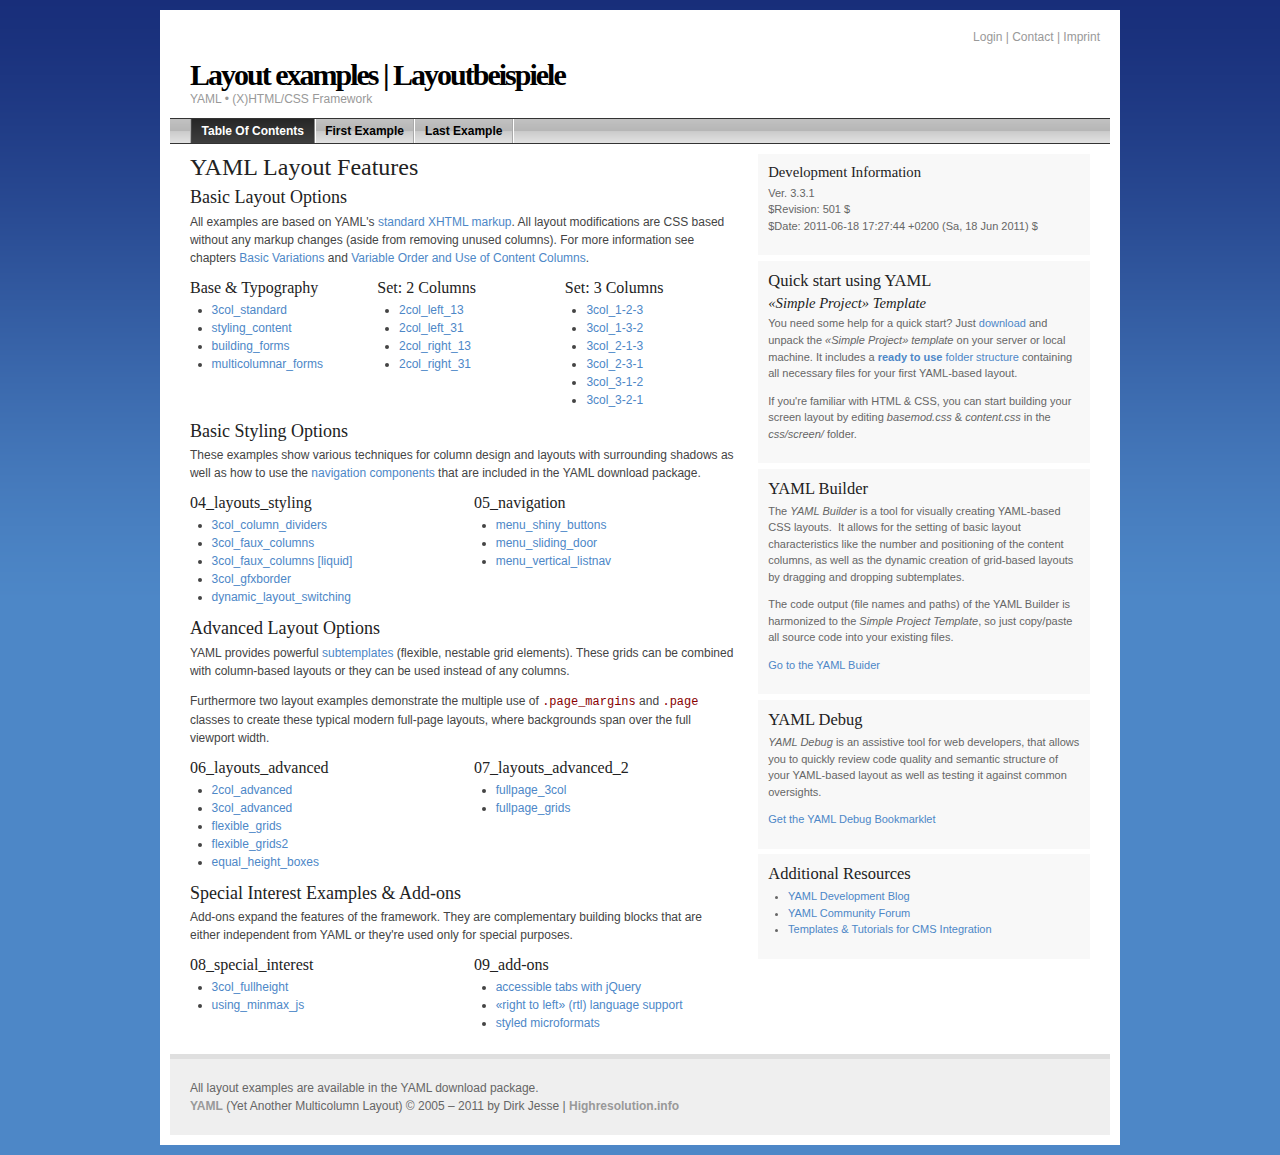
<file: webroot/css/yaml2/examples/index.html>
<!DOCTYPE html PUBLIC "-//W3C//DTD XHTML 1.0 Transitional//EN"
   "http://www.w3.org/TR/xhtml1/DTD/xhtml1-transitional.dtd">
<html xmlns="http://www.w3.org/1999/xhtml" xml:lang="en" lang="en">
<head>
<meta http-equiv="Content-Type" content="text/html; charset=utf-8"/>
<title>Table Of Contents - YAML | Examples</title>
<!-- (en) Add your meta data here -->
<!-- (de) Fuegen Sie hier ihre Meta-Daten ein -->
<link href="06_layouts_advanced/css/layout_grids.css" rel="stylesheet" type="text/css"/>
<!--[if lte IE 7]>
<link href="06_layouts_advanced/css/patches/patch_grids.css" rel="stylesheet" type="text/css" />
<![endif]-->
</head>
<body>
<!-- skip link navigation -->
<ul id="skiplinks">
	<li><a class="skip" href="#nav">Skip to navigation (Press Enter).</a></li>
	<li><a class="skip" href="#content">Skip to main content (Press Enter).</a></li>
</ul>

<div class="page_margins">
  <div class="page">
    <div id="header" role="banner">
      <div id="topnav" role="contentinfo">
        <span><a href="#">Login</a> | <a href="#">Contact</a> | <a href="#">Imprint</a></span>
      </div>
      <h1>Layout examples | Layoutbeispiele</h1>
      <span>YAML &#8226; (X)HTML/CSS Framework</span>
    </div>
    <!-- begin: main navigation #nav -->
    <div id="nav" role="navigation">
      <div class="hlist">
        <ul>
          <li class="active"><strong>Table Of Contents</strong></li>
          <li><a href="01_layouts_basics/3col_standard.html">First Example</a></li>
          <li><a href="09_add-ons/styled_microformats.html">Last Example</a></li>
        </ul>
      </div>
    </div>
    <!-- end: main navigation -->
    <!-- begin: main content area #main -->
    <div id="main">
        <!-- Subtemplate: 2 Spalten mit 50/50 Teilung -->
        <div class="subcolumns">
          <div class="c62l">
            <div id="content" class="subcl" role="main">
                  <h2>YAML Layout Features</h2>
                  <h3>Basic Layout Options</h3>
          <p>All examples are based on YAML's <a href="http://www.yaml.de/en/documentation/basics/xhtml-source-code.html">standard XHTML markup</a>. All layout modifications are CSS based without any markup changes (aside from removing unused columns). For more information see chapters <a href="http://www.yaml.de/en/documentation/practice/basic-variations.html">Basic Variations</a> and <a href="http://www.yaml.de/en/documentation/practice/any-order-columns.html">Variable Order and Use of Content Columns</a>.</p>
                  <div class="subcolumns">
                    <div class="c33l">
                      <div class="subcl">
                        <!-- Inhalt linker Block -->
                        <h4>Base &amp; Typography</h4>
                        <ul>
                          <li><a href="01_layouts_basics/3col_standard.html">3col_standard</a></li>
                          <li><a href="01_layouts_basics/styling_content.html">styling_content</a></li>
                          <li><a href="01_layouts_basics/building_forms.html">building_forms</a></li>
                        <li><a href="01_layouts_basics/multicolumnar_forms.html">multicolumnar_forms </a></li>
						</ul>
                      </div>
                    </div>
                    <div class="c33l">
                      <div class="subc">
                        <!-- Inhalt linker Block -->
                        <h4>Set: 2 Columns</h4>
                        <ul>
                          <li><a href="02_layouts_2col/2col_left_13.html">2col_left_13</a></li>
                          <li><a href="02_layouts_2col/2col_left_31.html">2col_left_31</a></li>
                          <li><a href="02_layouts_2col/2col_right_13.html">2col_right_13</a></li>
                          <li><a href="02_layouts_2col/2col_right_31.html">2col_right_31</a></li>
                        </ul>
                      </div>
                    </div>
                    <div class="c33r">
                      <div class="subcr">
                        <!-- Inhalt mittlerer Block -->
                        <h4>Set: 3 Columns</h4>
                        <ul>
                          <li><a href="03_layouts_3col/3col_1-2-3.html">3col_1-2-3</a></li>
                          <li><a href="03_layouts_3col/3col_1-3-2.html">3col_1-3-2</a></li>
                          <li><a href="03_layouts_3col/3col_2-1-3.html">3col_2-1-3</a></li>
                          <li><a href="03_layouts_3col/3col_2-3-1.html">3col_2-3-1</a></li>
                          <li><a href="03_layouts_3col/3col_3-1-2.html">3col_3-1-2</a></li>
                          <li><a href="03_layouts_3col/3col_3-2-1.html">3col_3-2-1</a>                      </li>
                        </ul>
                      </div>
                    </div>
                  </div>
                  <h3>Basic Styling Options</h3>
<p>These examples show various techniques for column design and layouts with surrounding  shadows  as well as how to use the <a href="http://www.yaml.de/en/documentation/css-components/components-for-navigation.html">navigation components</a> that are included in the YAML download package. </p>
                  <div class="subcolumns">
                    <div class="c50l">
                      <div class="subcl">
                        <!-- Inhalt linker Block -->
                        <h4>04_layouts_styling</h4>
                        <ul>
                          <li><a href="04_layouts_styling/3col_column_dividers.html">3col_column_dividers</a></li>
                          <li><a href="04_layouts_styling/3col_faux_columns.html">3col_faux_columns</a></li>
                          <li><a href="04_layouts_styling/3col_liquid_faux_columns.html">3col_faux_columns [liquid]</a></li>
                          <li><a href="04_layouts_styling/3col_gfxborder.html">3col_gfxborder</a></li>
                          <li><a href="04_layouts_styling/dynamic_layout_switching.html">dynamic_layout_switching</a></li>
                        </ul>
                      </div>
                    </div>
                    <div class="c50r">
                      <div class="subcr">
                        <!-- Inhalt mittlerer Block -->
                        <h4>05_navigation</h4>
                        <ul>
                          <li><a href="05_navigation/menu_shiny_buttons.html">menu_shiny_buttons</a></li>
                          <li><a href="05_navigation/menu_sliding_door.html">menu_sliding_door</a></li>
                          <li><a href="05_navigation/menu_vertical_listnav.html">menu_vertical_listnav</a></li>
                        </ul>
                      </div>
                    </div>
                  </div>
                  <h3>Advanced Layout Options</h3>
              <p> YAML provides powerful <a href="http://www.yaml.de/en/documentation/practice/subtemplates.html">subtemplates</a> (flexible, nestable grid elements). These grids can be combined with column-based layouts or they can be used instead of any columns. </p>
                  <p>Furthermore two layout examples  demonstrate the multiple use of <code>.page_margins</code> and <code>.page</code> classes  to create these typical modern full-page layouts, where  backgrounds span over the full viewport width.</p>
                  <div class="subcolumns">
                    <div class="c50l">
                      <div class="subcl">
                        <!-- Inhalt linker Block -->
                        <h4>06_layouts_advanced                </h4>
                        <ul>
                          <li><a href="06_layouts_advanced/2col_advanced.html">2col_advanced</a></li>
                          <li><a href="06_layouts_advanced/3col_advanced.html">3col_advanced</a></li>
                          <li><a href="06_layouts_advanced/flexible_grids.html">flexible_grids</a></li>
                          <li><a href="06_layouts_advanced/flexible_grids2.html">flexible_grids2</a></li>
        
                          <li><a href="06_layouts_advanced/equal_height_boxes.html">equal_height_boxes</a></li>
                        </ul>
                      </div>
                    </div>
                    <div class="c50r">
                      <div class="subcr">
                        <!-- Inhalt mittlerer Block -->
                        <h4>07_layouts_advanced_2                </h4>
                        <ul>
                          <li><a href="07_layouts_advanced_2/fullpage_3col.html">fullpage_3col</a></li>
                          <li><a href="07_layouts_advanced_2/fullpage_grids.html">fullpage_grids</a></li>
                        </ul>
                      </div>
                    </div>
                  </div>
              <h3>Special Interest Examples &amp; Add-ons</h3>
      <p>Add-ons expand the features of the framework. They are complementary building blocks that are either independent from YAML or they're used only  for special purposes.</p>
                  <div class="subcolumns">
                    <div class="c50l">
                      <div class="subcl">
                        <!-- Inhalt linker Block -->
                        <h4>08_special_interest</h4>
                        <ul>
                          <li><a href="08_special_interest/3col_fullheight.html">3col_fullheight</a></li>
                          <li><a href="08_special_interest/minmax_js.html">using_minmax_js</a></li>
                        </ul>
                      </div>
                    </div>
                    <div class="c50r">
                      <div class="subcr">
                        <!-- Inhalt mittlerer Block -->
                        <h4>09_add-ons</h4>
                        <ul>
                          <li><a href="09_add-ons/accessible_tabs.html">accessible tabs with jQuery</a></li>
                          <li><a href="09_add-ons/rtl_support.html">&laquo;right to left&raquo; (rtl) language support</a></li>
                          <li><a href="09_add-ons/styled_microformats.html">styled microformats</a></li>
                        </ul>
                      </div>
                    </div>
              </div>

            </div>
          </div>
        
          <div class="c38r">
            <div class="subcr"  role="complementary">
                  <div class="info">
                    <h4>Development Information</h4>
                    <p>Ver. 3.3.1<br />
                      $Revision: 501 $<br />
                      $Date: 2011-06-18 17:27:44 +0200 (Sa, 18 Jun 2011) $</p>
                  </div>
                  <div class="info">
                  <h3>Quick start using YAML</h3>
                  <h4><em>&laquo;Simple Project&raquo; Template</em></h4>
                  <p>You need some  help for a quick start? Just <a href="http://www.yaml.de/en/download.html">download</a> and unpack the <em>&laquo;Simple Project&raquo; template </em> on your server or local machine. It includes a <a href="http://www.yaml.de/en/documentation/practice/general.html"><strong>ready to use</strong> folder structure</a> containing all necessary files for your first YAML-based layout.</p>
                  <p>If you're familiar with HTML &amp; CSS, you can start building your screen layout  by editing <em>basemod.css</em> &amp; <em>content.css</em> in the <em>css/screen/</em> folder.                  </p>
                  </div>
                  <div class="info">
                  <h3>YAML Builder</h3>
                  <p>The<em> YAML Builder</em> is a tool for visually creating YAML-based CSS layouts.  It allows for  the setting of basic layout characteristics like the number and  positioning of the content columns, as well as the dynamic creation of  grid-based layouts by dragging and dropping subtemplates.</p>
                  <p>The  code output (file names and  paths) of the YAML Builder is harmonized to the <em>Simple Project Template</em>, so just copy/paste all source code into your existing files. </p>
                  <p><a href="http://builder.yaml.de">Go to the YAML Buider</a></p>
                  </div>
                  <div class="info">
                  <h3>YAML Debug</h3>
                  <p><em>YAML Debug</em> is  an assistive  tool for web developers, that allows you to quickly review code quality  and semantic structure of your YAML-based layout as well as  testing it against common oversights.</p>
                  <p><a href="http://debug.yaml.de">Get the YAML Debug Bookmarklet</a></p>
                  </div>
                  <div class="info">
                  <h3>Additional Resources</h3>
                  <ul>
                    <li><a href="http://blog.yaml.de">YAML Development Blog</a></li>
                    <li><a href="http://forum.yaml.de">YAML Community Forum</a></li>
                    <li><a href="http://www.yaml.de/en/community.html">Templates &amp; Tutorials for CMS Integration</a></li>
                    </ul>
                  </div>
            </div>
          </div>
        </div> 

    </div>
    <!-- end: #main -->
    <!-- begin: #footer -->
    <div id="footer" role="contentinfo"> All layout examples are available in  the YAML download package. <br />
      <a href="http://www.yaml.de/">YAML</a> (Yet Another Multicolumn Layout) &copy; 2005 &ndash; 2011 by Dirk Jesse | <a href="http://www.highresolution.info">Highresolution.info</a> </div>
    <!-- end: #footer -->
  </div>
</div>
<!-- full skiplink functionality in webkit browsers -->
<script src="../yaml/core/js/yaml-focusfix.js" type="text/javascript"></script>
</body>
</html>
</file>
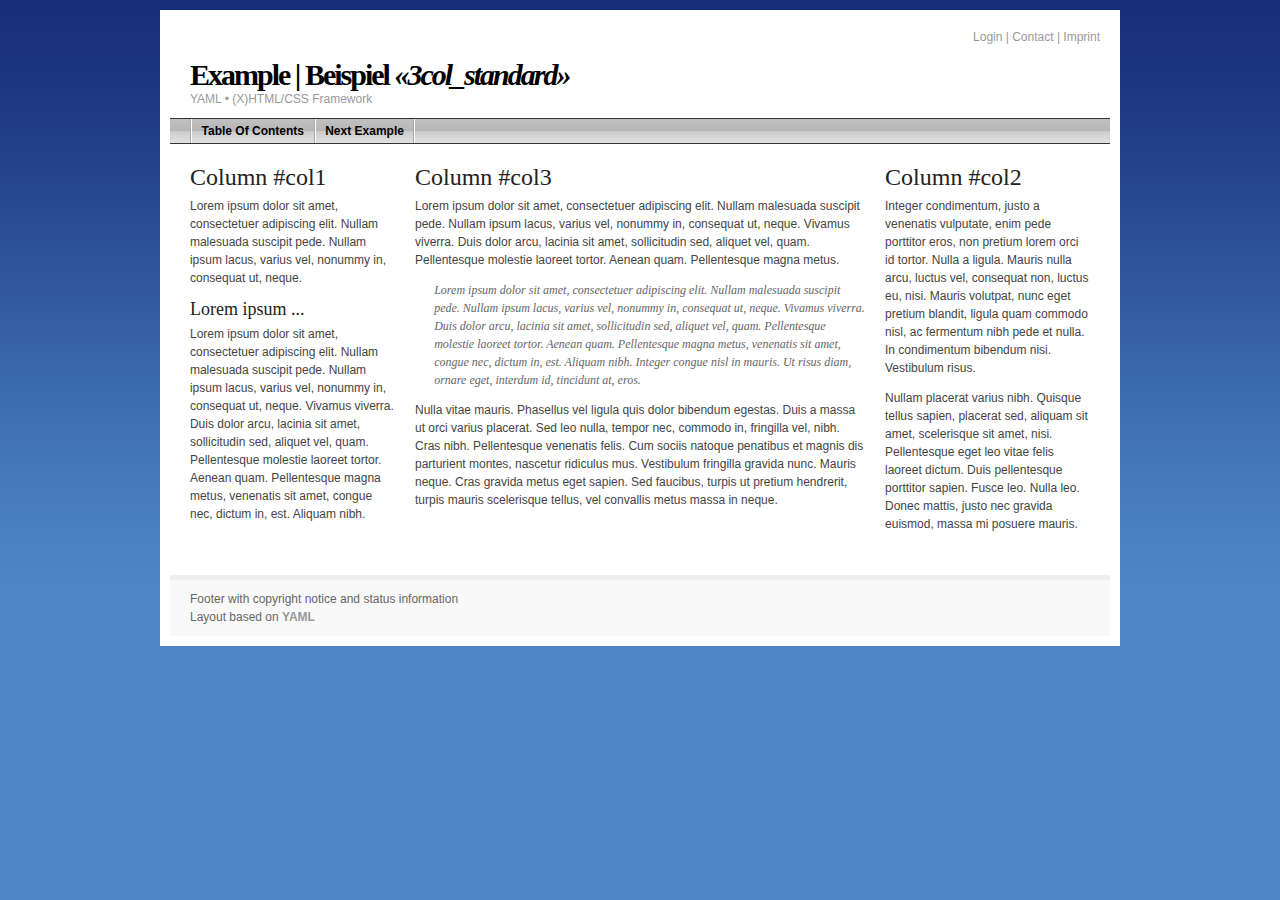
<file: webroot/css/yaml2/examples/01_layouts_basics/3col_standard.html>
<!DOCTYPE html PUBLIC "-//W3C//DTD XHTML 1.0 Transitional//EN"
   "http://www.w3.org/TR/xhtml1/DTD/xhtml1-transitional.dtd">
<html xmlns="http://www.w3.org/1999/xhtml" xml:lang="en" lang="en">
<head>
<meta http-equiv="Content-Type" content="text/html; charset=utf-8"/>
<title>YAML | Example &quot;3col_standard&quot;</title>
<!-- (en) Add your meta data here -->
<!-- (de) Fuegen Sie hier ihre Meta-Daten ein -->
<link href="css/layout_3col_standard.css" rel="stylesheet" type="text/css"/>
<!--[if lte IE 7]>
<link href="css/patches/patch_3col_standard.css" rel="stylesheet" type="text/css" />
<![endif]-->
</head>
<body>
<!-- skip link navigation -->
<ul id="skiplinks">
	<li><a class="skip" href="#nav">Skip to navigation (Press Enter).</a></li>
	<li><a class="skip" href="#col3">Skip to main content (Press Enter).</a></li>
</ul>

<div class="page_margins">
  <div class="page">
    <div id="header" role="banner">
      <div id="topnav" role="contentinfo">
        <span><a href="#">Login</a> | <a href="#">Contact</a> | <a href="#">Imprint</a></span>
      </div>
      <h1>Example | Beispiel <em>&laquo;3col_standard&raquo;</em></h1>
      <span>YAML &#8226; (X)HTML/CSS Framework</span>
    </div>
    <!-- begin: main navigation #nav -->
    <div id="nav" role="navigation">
      <div class="hlist">
        <ul>
          <li><a href="../index.html">Table Of Contents</a></li>
          <li><a href="styling_content.html">Next Example</a></li>
        </ul>
      </div>
    </div>
    <!-- end: main navigation -->
    <!-- begin: main content area #main -->
    <div id="main">
      <!-- begin: #col1 - first float column -->
      <div id="col1" role="complementary">
        <div id="col1_content" class="clearfix">
          <h2>Column  #col1</h2>
          <p>Lorem ipsum dolor sit amet, consectetuer adipiscing elit. Nullam malesuada   suscipit pede. Nullam ipsum lacus, varius vel, nonummy in, consequat ut, neque.   </p>
          <h3>Lorem ipsum ... </h3>
          <p>Lorem ipsum dolor sit amet, consectetuer adipiscing elit. Nullam malesuada   suscipit pede. Nullam ipsum lacus, varius vel, nonummy in, consequat ut, neque.   Vivamus viverra. Duis dolor arcu, lacinia sit amet, sollicitudin sed, aliquet   vel, quam. Pellentesque molestie laoreet tortor. Aenean quam. Pellentesque magna   metus, venenatis sit amet, congue nec, dictum in, est. Aliquam nibh. </p>
        </div>
      </div>
      <!-- end: #col1 -->
      <!-- begin: #col2 second float column -->
      <div id="col2" role="complementary">
        <div id="col2_content" class="clearfix">
          <h2>Column  #col2</h2>
          <p>Integer condimentum, justo a venenatis vulputate, enim pede porttitor eros, non   pretium lorem orci id tortor. Nulla a ligula. Mauris nulla arcu, luctus vel,   consequat non, luctus eu, nisi. Mauris volutpat, nunc eget pretium blandit,   ligula quam commodo nisl, ac fermentum nibh pede et nulla. In condimentum   bibendum nisi. Vestibulum risus. </p>
          <p>Nullam placerat varius nibh. Quisque tellus   sapien, placerat sed, aliquam sit amet, scelerisque sit amet, nisi. Pellentesque   eget leo vitae felis laoreet dictum. Duis pellentesque porttitor sapien. Fusce   leo. Nulla leo. Donec mattis, justo nec gravida euismod, massa mi posuere   mauris.</p>
        </div>
      </div>
      <!-- end: #col2 -->
      <!-- begin: #col3 static column -->
      <div id="col3" role="main">
        <div id="col3_content" class="clearfix">
          <h2>Column  #col3</h2>
          <p>Lorem ipsum dolor sit amet, consectetuer adipiscing elit. Nullam malesuada   suscipit pede. Nullam ipsum lacus, varius vel, nonummy in, consequat ut, neque.   Vivamus viverra. Duis dolor arcu, lacinia sit amet, sollicitudin sed, aliquet   vel, quam. Pellentesque molestie laoreet tortor. Aenean quam. Pellentesque magna   metus.</p>
          <blockquote>
            <p>Lorem ipsum dolor sit amet, consectetuer adipiscing elit. Nullam malesuada   suscipit pede. Nullam ipsum lacus, varius vel, nonummy in, consequat ut, neque.   Vivamus viverra. Duis dolor arcu, lacinia sit amet, sollicitudin sed, aliquet   vel, quam. Pellentesque molestie laoreet tortor. Aenean quam. Pellentesque magna   metus, venenatis sit amet, congue nec, dictum in, est. Aliquam nibh. Integer   congue nisl in mauris. Ut risus diam, ornare eget, interdum id, tincidunt at,   eros.</p>
          </blockquote>
          <p>Nulla vitae mauris. Phasellus vel ligula quis dolor bibendum egestas. Duis a   massa ut orci varius placerat. Sed leo nulla, tempor nec, commodo in, fringilla   vel, nibh. Cras nibh. Pellentesque venenatis felis. Cum sociis natoque penatibus   et magnis dis parturient montes, nascetur ridiculus mus. Vestibulum fringilla   gravida nunc. Mauris neque. Cras gravida metus eget sapien. Sed faucibus, turpis   ut pretium hendrerit, turpis mauris scelerisque tellus, vel convallis metus   massa in neque.</p>
        </div>
        <div id="ie_clearing">&nbsp;</div>
        <!-- End: IE Column Clearing -->
      </div>
      <!-- end: #col3 -->
    </div>
    <!-- end: #main -->
    <!-- begin: #footer -->
    <div id="footer" role="contentinfo">Footer with copyright notice and status information<br />
Layout based on <a href="http://www.yaml.de/">YAML</a></div>
    <!-- end: #footer -->
  </div>
</div>
<!-- full skiplink functionality in webkit browsers -->
<script src="../../yaml/core/js/yaml-focusfix.js" type="text/javascript"></script>
</body>
</html>
</file>
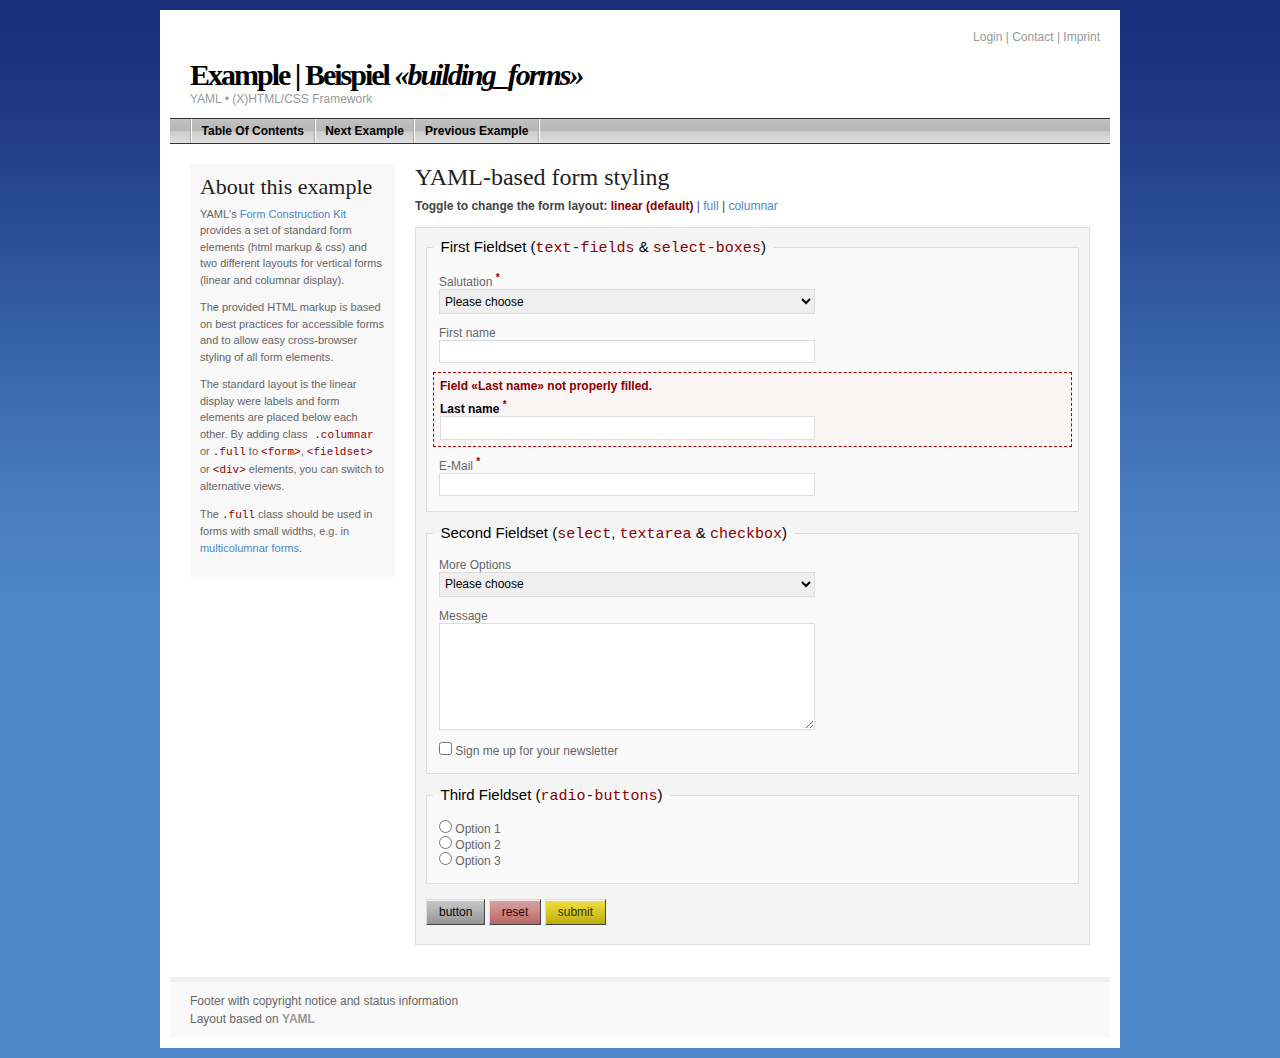
<file: webroot/css/yaml2/examples/01_layouts_basics/building_forms.html>
<!DOCTYPE html PUBLIC "-//W3C//DTD XHTML 1.0 Transitional//EN"
   "http://www.w3.org/TR/xhtml1/DTD/xhtml1-transitional.dtd">
<html xmlns="http://www.w3.org/1999/xhtml" xml:lang="en" lang="en">
<head>
<meta http-equiv="Content-Type" content="text/html; charset=utf-8"/>
<title>YAML | Example "building forms"</title>
<!-- (en) Add your meta data here -->
<!-- (de) Fuegen Sie hier ihre Meta-Daten ein -->

<link href="css/layout_building_forms.css" rel="stylesheet" type="text/css"/>
<!--[if lte IE 7]>
<link href="css/patches/patch_building_forms.css" rel="stylesheet" type="text/css" />
<![endif]-->

<!-- embedded styles for dynamic layout options -->
<style type="text/css">
  #js-info { display:block; padding: 10px 20px; background: #fee; color: #800; margin: 0 0 10px 0; }
  .js #js-info { display:none; }

  p.switch { display:none; }
  .js p.switch { display:block; }
  
  .active { font-weight:bold; color: #800 !important; }
</style>

<!-- JavaScript Detection -->
<script type="text/javascript">document.documentElement.className += " js";</script>
<!-- jQuery & Plugins -->
<script src="../../js/lib/jquery-1.6.1.js" type="text/javascript"></script>
<script type="text/javascript">
$(document).ready(function(){

  $('a[id*=toggle]').click(function(){
    if ($(this).hasClass('active') === true) {
      $('a').removeClass('active');
      $('body').removeAttr('class');
    } else {
      $('a').removeClass('active');
      $('body').removeAttr('class').addClass($(this).text());
      $(this).addClass('active');
    }     
  });
  $('a#formReset').click(function(){
      $('a').removeClass('active');
      $('body').removeAttr('class');
      $(this).addClass('active');
  });
});
</script>
</head>
<body>
<!-- skip link navigation -->
<ul id="skiplinks">
	<li><a class="skip" href="#nav">Skip to navigation (Press Enter).</a></li>
	<li><a class="skip" href="#col3">Skip to main content (Press Enter).</a></li>
</ul>

<div class="page_margins">
  <div class="page">
    <div id="header" role="banner">
      <div id="topnav" role="contentinfo">
        <span><a href="#">Login</a> | <a href="#">Contact</a> | <a href="#">Imprint</a></span>
      </div>
      <h1>Example | Beispiel <em>&laquo;building_forms&raquo;</em></h1>
      <span>YAML &#8226; (X)HTML/CSS Framework</span>
    </div>
    <!-- begin: main navigation #nav -->
    <div id="nav" role="navigation">
      <div class="hlist">
        <ul>
          <li><a href="../index.html">Table Of Contents</a></li>
          <li><a href="multicolumnar_forms.html">Next Example</a></li>
          <li><a href="styling_content.html">Previous Example</a></li>
        </ul>
      </div>
    </div>
    <!-- end: main navigation -->
    <!-- begin: main content area #main -->
    <div id="main">
      <!-- begin: #col1 - first float column -->
      <div id="col1" role="complementary">
        <div id="col1_content" class="clearfix">
                                  <div class="info">
          <h2>About this example </h2>
          <p>YAML's <a href="http://www.yaml.de/en/documentation/css-components/form-construction-kit.html">Form Construction Kit</a> provides a  set of standard form elements (html markup &amp; css) and two different layouts for vertical forms (linear and columnar display).</p>
          <p>The provided HTML markup is based on best practices for accessible forms and to allow easy cross-browser styling of all form elements.</p>
          <p>The standard layout is the linear display were labels and form elements are placed below each other. By adding class<code> .columnar</code> or <code>.full</code> to <code>&lt;form&gt;</code>, <code>&lt;fieldset&gt;</code> or <code>&lt;div&gt;</code> elements, you can switch to alternative views.</p>
          <p>The <code>.full</code> class should be used in forms with small widths, e.g. in <a href="multicolumnar_forms.html">multicolumnar forms</a>.</p>
          </div>
        </div>
      </div>
      <!-- end: #col1 -->
      <!-- begin: #col3 static column -->
      <div id="col3" role="main">
        <div id="col3_content" class="clearfix">
          <h2>YAML-based form styling</h2>
          <div id="js-info">JavaScript has to be enabled for this demonstration.</div>
          <p class="switch"><strong>Toggle to change the form layout:</strong> <a id="formReset" class="active" href="#">linear (default)</a> | <a id="toggle_b" href="#">full</a> | <a id="toggle_a" href="#">columnar</a></p>

          <form method="post" action="" class="yform" role="application">
            <fieldset>
              <legend>First Fieldset (<code>text-fields</code> &amp; <code>select-boxes</code>)</legend>
              <div class="type-select">
                <label for="salutation">Salutation <sup title="This field is mandatory.">*</sup> </label>
                <select name="salutation" id="salutation" size="1" aria-required="true">
                  <option value="0" selected="selected" disabled="disabled">Please choose</option>
                  <option value="Mr.">Mr.</option>
                  <option value="Ms.">Ms.</option>
                  <option value="Mrs.">Mrs.</option>
                </select>
              </div>
              <div class="type-text">
                <label for="firstname">First name</label>
                <input type="text" name="firstname" id="firstname" size="20" />
              </div>
              <div class="type-text error" role="alert" aria-live="assertive">
                <strong class="message">Field &laquo;Last name&raquo; not properly filled.</strong>
                <label for="lastname">Last name <sup title="This field is mandatory.">*</sup></label>
                <input type="text" name="lastname" id="lastname" size="20"  aria-required="true"/>
              </div>
              <div class="type-text">
                <label for="email">E-Mail <sup title="This field is mandatory.">*</sup></label>
                <input type="text" name="email" id="email" size="20"  aria-required="true"/>
              </div>
            </fieldset>
            <fieldset>
              <legend>Second Fieldset (<code>select</code>, <code>textarea</code> &amp; <code>checkbox</code>)</legend>
              <div class="type-select">
                <label for="more">More Options</label>
                <select name="more" id="more" size="1">
                  <option value="0" selected="selected" disabled="disabled">Please choose</option>
                  <optgroup label="First options to choose from">
                    <option value="Empfehlung">Option 1</option>
                    <option value="Suchmaschine">Option 2</option>
                  </optgroup>
                  <optgroup label="Yet more options to choose from">
                    <option value="Weblog">Option 3</option>
                    <option value="Werbung">Option 4</option>
                    <option value="Zeitung / Magazin">Option 5</option>
                    <option value="Sonstiges">Option 6</option>
                  </optgroup>
                </select>
              </div>
              <div class="type-text">
                <label for="message">Message</label>
                <textarea name="message" id="message" cols="30" rows="7"></textarea>
              </div>
              <div class="type-check">
                <input type="checkbox" name="newsletter" id="newsletter" />
                <label for="newsletter">Sign me up for your newsletter</label>
              </div>
            </fieldset>
            <fieldset>
              <legend>Third Fieldset (<code>radio-buttons</code>)</legend>
              <div class="type-check">
                <div>
                    <input type="radio" name="vote" value="Option 1" id="vote1" />
                    <label for="vote1">Option 1</label>
                </div>
                <div>
                    <input type="radio" name="vote" id="vote2" />
                    <label for="vote2">Option 2</label>
                </div>
                <div>
                    <input type="radio" name="vote" id="vote3" />
                    <label for="vote3">Option 3</label>
                </div>
              </div>
            </fieldset>
            <div class="type-button">
              <input type="button" value="button" id="button1" name="button1" />
              <input type="reset" value="reset" class="reset" id="reset" name="reset" />
              <input type="submit" value="submit"  class="submit" id="submit" name="submit" />
            </div>
          </form>
        </div>
        <!-- IE Column Clearing -->
        <div id="ie_clearing">&nbsp;</div>
        <!-- End: IE Column Clearing -->
      </div>
      <!-- end: #col3 -->
    </div>
    <!-- end: #main -->
    <!-- begin: #footer -->
    <div id="footer" role="contentinfo">Footer with copyright notice and status information<br />
Layout based on <a href="http://www.yaml.de/">YAML</a></div>
    <!-- end: #footer -->
  </div>
</div>
<!-- full skiplink functionality in webkit browsers -->
<script src="../../yaml/core/js/yaml-focusfix.js" type="text/javascript"></script>
</body>
</html>
</file>
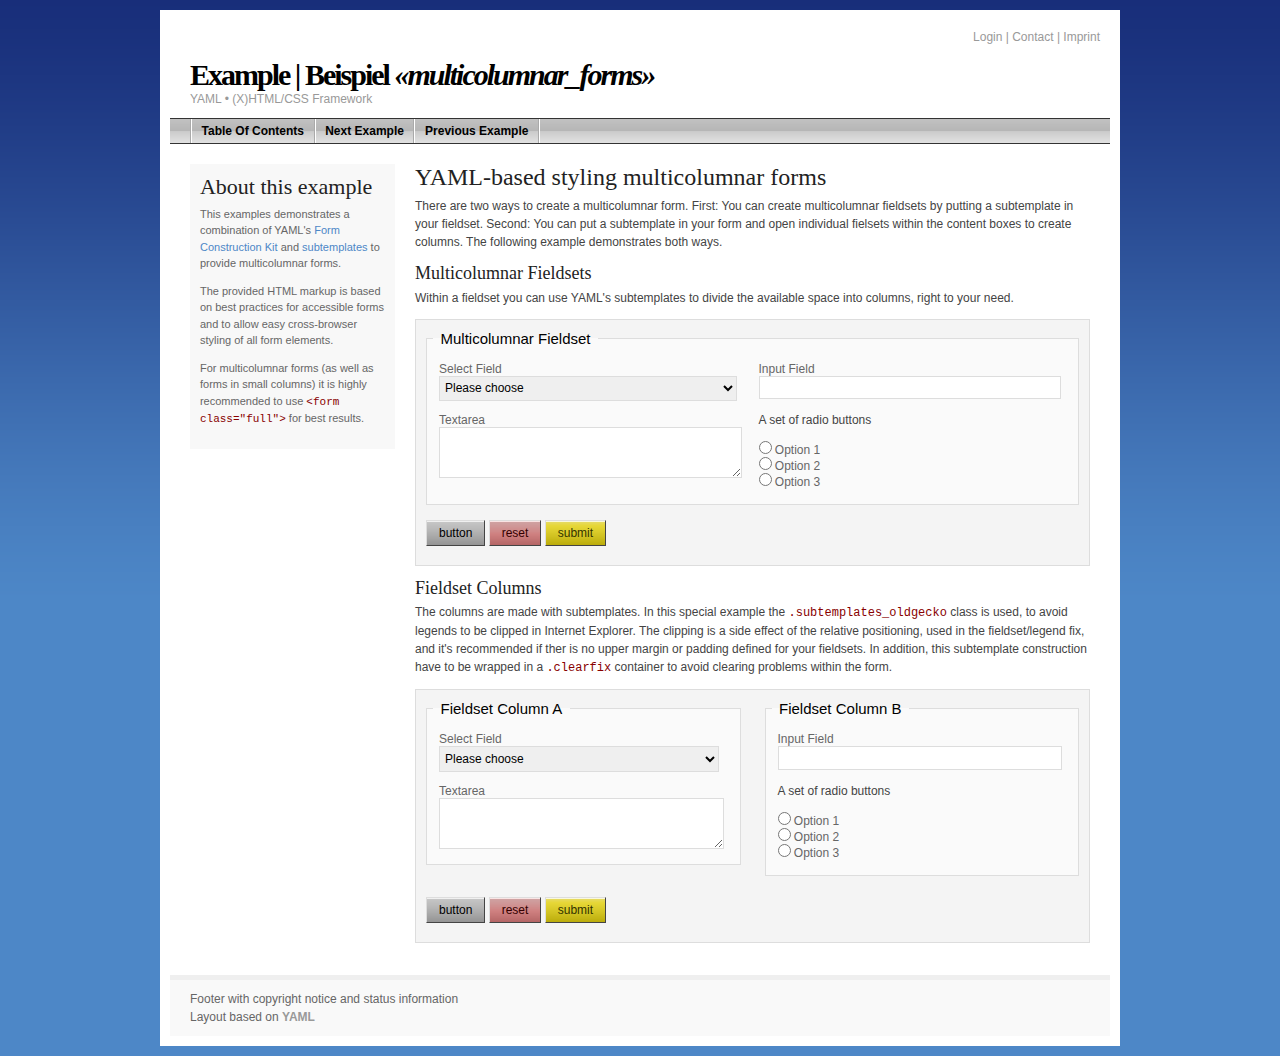
<file: webroot/css/yaml2/examples/01_layouts_basics/multicolumnar_forms.html>
<!DOCTYPE html PUBLIC "-//W3C//DTD XHTML 1.0 Transitional//EN"
   "http://www.w3.org/TR/xhtml1/DTD/xhtml1-transitional.dtd">
<html xmlns="http://www.w3.org/1999/xhtml" xml:lang="en" lang="en">
<head>
<meta http-equiv="Content-Type" content="text/html; charset=utf-8"/>
<title>YAML | Example "multicolumnar forms"</title>
<!-- (en) Add your meta data here -->
<!-- (de) Fuegen Sie hier ihre Meta-Daten ein -->

<link href="css/layout_building_forms.css" rel="stylesheet" type="text/css"/>
<!--[if lte IE 7]>
<link href="css/patches/patch_building_forms.css" rel="stylesheet" type="text/css" />
<![endif]-->

</head>
<body>
<!-- skip link navigation -->
<ul id="skiplinks">
	<li><a class="skip" href="#nav">Skip to navigation (Press Enter).</a></li>
	<li><a class="skip" href="#col3">Skip to main content (Press Enter).</a></li>
</ul>

<div class="page_margins">
  <div class="page">
    <div id="header" role="banner">
      <div id="topnav" role="contentinfo">
        <span><a href="#">Login</a> | <a href="#">Contact</a> | <a href="#">Imprint</a></span>
      </div>
      <h1>Example | Beispiel <em>&laquo;multicolumnar_forms&raquo;</em></h1>
      <span>YAML &#8226; (X)HTML/CSS Framework</span>
    </div>
    <!-- begin: main navigation #nav -->
    <div id="nav" role="navigation">
      <div class="hlist">
        <ul>
          <li><a href="../index.html">Table Of Contents</a></li>
          <li><a href="../02_layouts_2col/2col_left_13.html">Next Example</a></li>
          <li><a href="building_forms.html">Previous Example</a></li>
        </ul>
      </div>
    </div>
    <!-- end: main navigation -->
    <!-- begin: main content area #main -->
    <div id="main">
      <!-- begin: #col1 - first float column -->
      <div id="col1" role="complementary">
        <div id="col1_content" class="clearfix">
                                  <div class="info">
          <h2>About this example </h2>
          <p>This examples demonstrates a combination of YAML's  <a href="http://www.yaml.de/en/documentation/css-components/form-construction-kit.html">Form Construction Kit</a> and <a href="http://www.yaml.de/en/documentation/practice/subtemplates.html">subtemplates</a> to provide multicolumnar forms.</p>
<p>The provided HTML markup is based on best practices for accessible forms and to allow easy cross-browser styling of all form elements.</p>
          <p>For multicolumnar forms (as well as forms in small columns) it is highly recommended to use <code>&lt;form class=&quot;full&quot;&gt;</code> for best results.</p>
</div>
        </div>
      </div>
      <!-- end: #col1 -->
      <!-- begin: #col3 static column -->
      <div id="col3" role="main">
        <div id="col3_content" class="clearfix">
          <h2>YAML-based styling multicolumnar forms</h2>
	  <p>There are two ways to create a multicolumnar form. First: You can create multicolumnar fieldsets by putting a subtemplate in your fieldset. Second: You can put a subtemplate in your form and open individual fielsets within the content boxes to create columns. The following example demonstrates both ways.</p>
   	    <h3>Multicolumnar Fieldsets</h3>
        <p>Within a fieldset you can use YAML's subtemplates to divide the available space into columns, right to your need.</p>
          <form method="post" action="" class="yform full" role="application">
            <fieldset>
              <legend>Multicolumnar Fieldset</legend>
		<!-- Subtemplate: 2 columns with 50/50 division -->
		<div class="subcolumns">
		  <div class="c50l">
		    <div class="subcl type-select">
			<label for="select-1">Select Field</label>
			<select name="select-1" id="select-1" size="1">
			  <option value="0" selected="selected" disabled="disabled">Please choose</option>
			  <option value="Test 1">Test 1</option>
			  <option value="Test 2">Test 2</option>
			  <option value="Test 3">Test 3</option>
			</select>
		    </div>
		    <div class="subcl type-text">
		      <label for="textarea-1">Textarea</label>
		      <textarea name="textarea-1" id="textarea-1" cols="30" rows="3"></textarea>
		    </div>
		  </div>
		
		  <div class="c50r">
		    <div class="subcr type-text">
		      <label for="input-1">Input Field</label>
		      <input type="text" name="input-1" id="input-1" size="20" />
		    </div>
		    <div class="subcr type-check">
              <p>A set of radio buttons</p>
              <div>
                  <input type="radio" name="vote" value="Option 1" id="vote4" />
                  <label for="vote4">Option 1</label>
              </div>
              <div>
                  <input type="radio" name="vote" id="vote5" />
                  <label for="vote5">Option 2</label>
              </div>
              <div>
                  <input type="radio" name="vote" id="vote6" />
                  <label for="vote6">Option 3</label>
              </div>
		    </div>
		  </div>
		</div>
        </fieldset>
        <div class="type-button">
          <input type="button" value="button" id="button1" name="button1" />
          <input type="reset" value="reset" class="reset" id="reset1" name="reset1" />
          <input type="submit" value="submit" class="submit" id="submit1" name="submit1" />
        </div>
        </form>
	    <h3>Fieldset Columns</h3>
        <p>The columns are made with subtemplates. In this special example the <code>.subtemplates_oldgecko</code> class is used, to avoid legends to be clipped in Internet Explorer. The clipping is a side effect of the relative positioning, used in the fieldset/legend fix, and it's recommended if ther is no upper margin or padding defined for your fieldsets. In addition, this subtemplate construction have to be wrapped in a <code>.clearfix</code> container to avoid clearing problems within the form.</p>
        <form method="post" action="" class="yform full" role="application">
		<div class="clearfix">
	    	<!-- Subtemplate: 2 columns with 50/50 division -->
            <div class="subcolumns_oldgecko">
              <div class="c50l">
                <div class="subcl">
		    <fieldset>
		      <legend>Fieldset Column A</legend>
		      <div class="type-select">
			<label for="select-2">Select Field</label>
			<select name="select-2" id="select-2" size="1">
			  <option value="0" selected="selected" disabled="disabled">Please choose</option>
			  <option value="Test 1">Test 1</option>
			  <option value="Test 2">Test 2</option>
			  <option value="Test 3">Test 3</option>
			</select>
		      </div>
		      <div class="type-text">
			<label for="textarea-2">Textarea</label>
			<textarea name="textarea-2" id="textarea-2" cols="30" rows="3"></textarea>
		      </div>
		    </fieldset>
                </div>
              </div>
		
              <div class="c50r">
                <div class="subcr">
                  <!-- right content block -->
		    <fieldset>
		      <legend>Fieldset Column B</legend>
		      <div class="type-text">
		        <label for="input-2">Input Field</label>
		        <input type="text" name="input-2" id="input-2" size="20" />
		      </div>
		      <div class="type-check">
  		        <p>A set of radio buttons</p>
                <div>
                    <input type="radio" name="vote2" value="Option 1" id="vote7" />
                    <label for="vote7">Option 1</label>
                </div>
                <div>
                    <input type="radio" name="vote2" id="vote8" />
                    <label for="vote8">Option 2</label>
                </div>
                <div>
                    <input type="radio" name="vote2" id="vote9" />
                    <label for="vote9">Option 3</label>
                </div>
		      </div>
		    </fieldset>
                </div>
              </div>
            </div>
		</div>	    
            <div class="type-button">
              <input type="button" value="button" id="button12" name="button2" />
              <input type="reset" value="reset" class="reset" id="reset2" name="reset2" />
              <input type="submit" value="submit" class="submit" id="submit2" name="submit2" />
            </div>
          </form>
        </div>
        <!-- IE Column Clearing -->
        <div id="ie_clearing">&nbsp;</div>
        <!-- End: IE Column Clearing -->
      </div>
      <!-- end: #col3 -->
    </div>
    <!-- end: #main -->
    <!-- begin: #footer -->
    <div id="footer" role="contentinfo">Footer with copyright notice and status information<br />
Layout based on <a href="http://www.yaml.de/">YAML</a></div>
    <!-- end: #footer -->
  </div>
</div>
<!-- full skiplink functionality in webkit browsers -->
<script src="../../yaml/core/js/yaml-focusfix.js" type="text/javascript"></script>
</body>
</html>
</file>
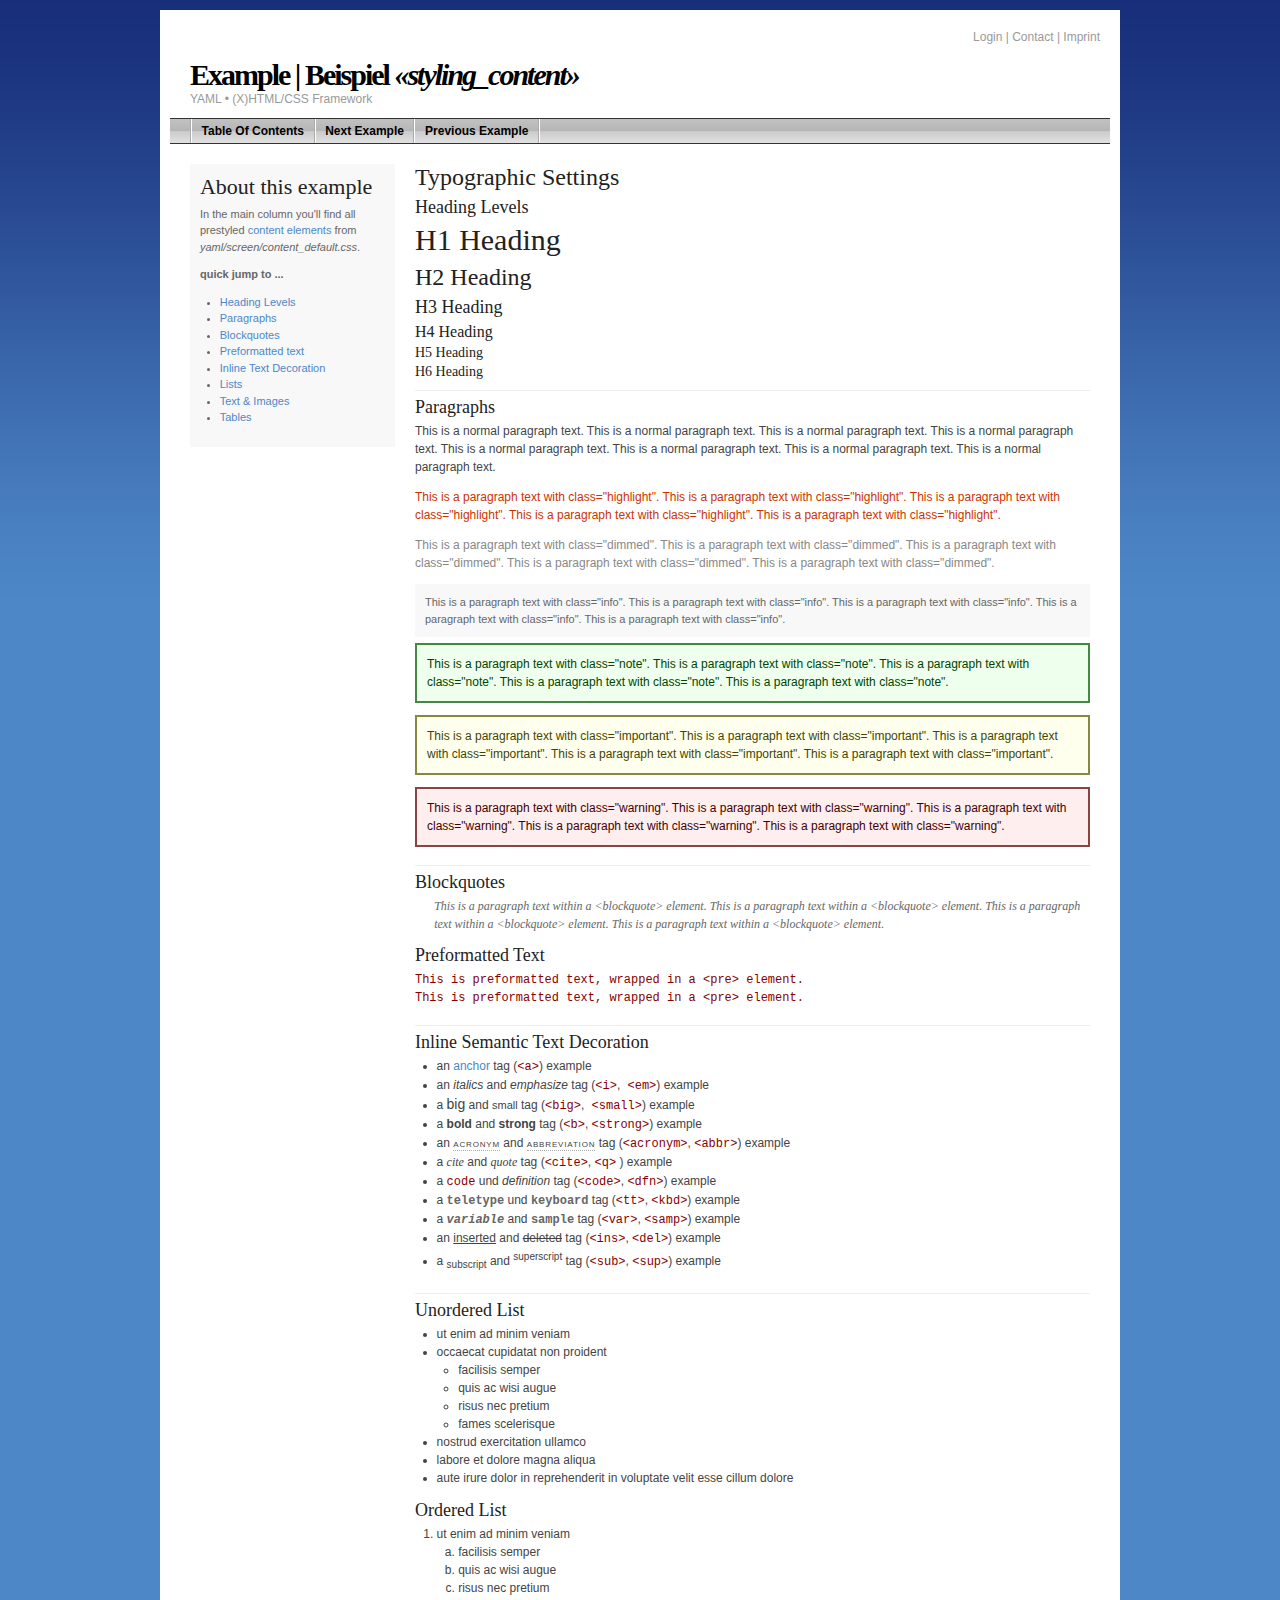
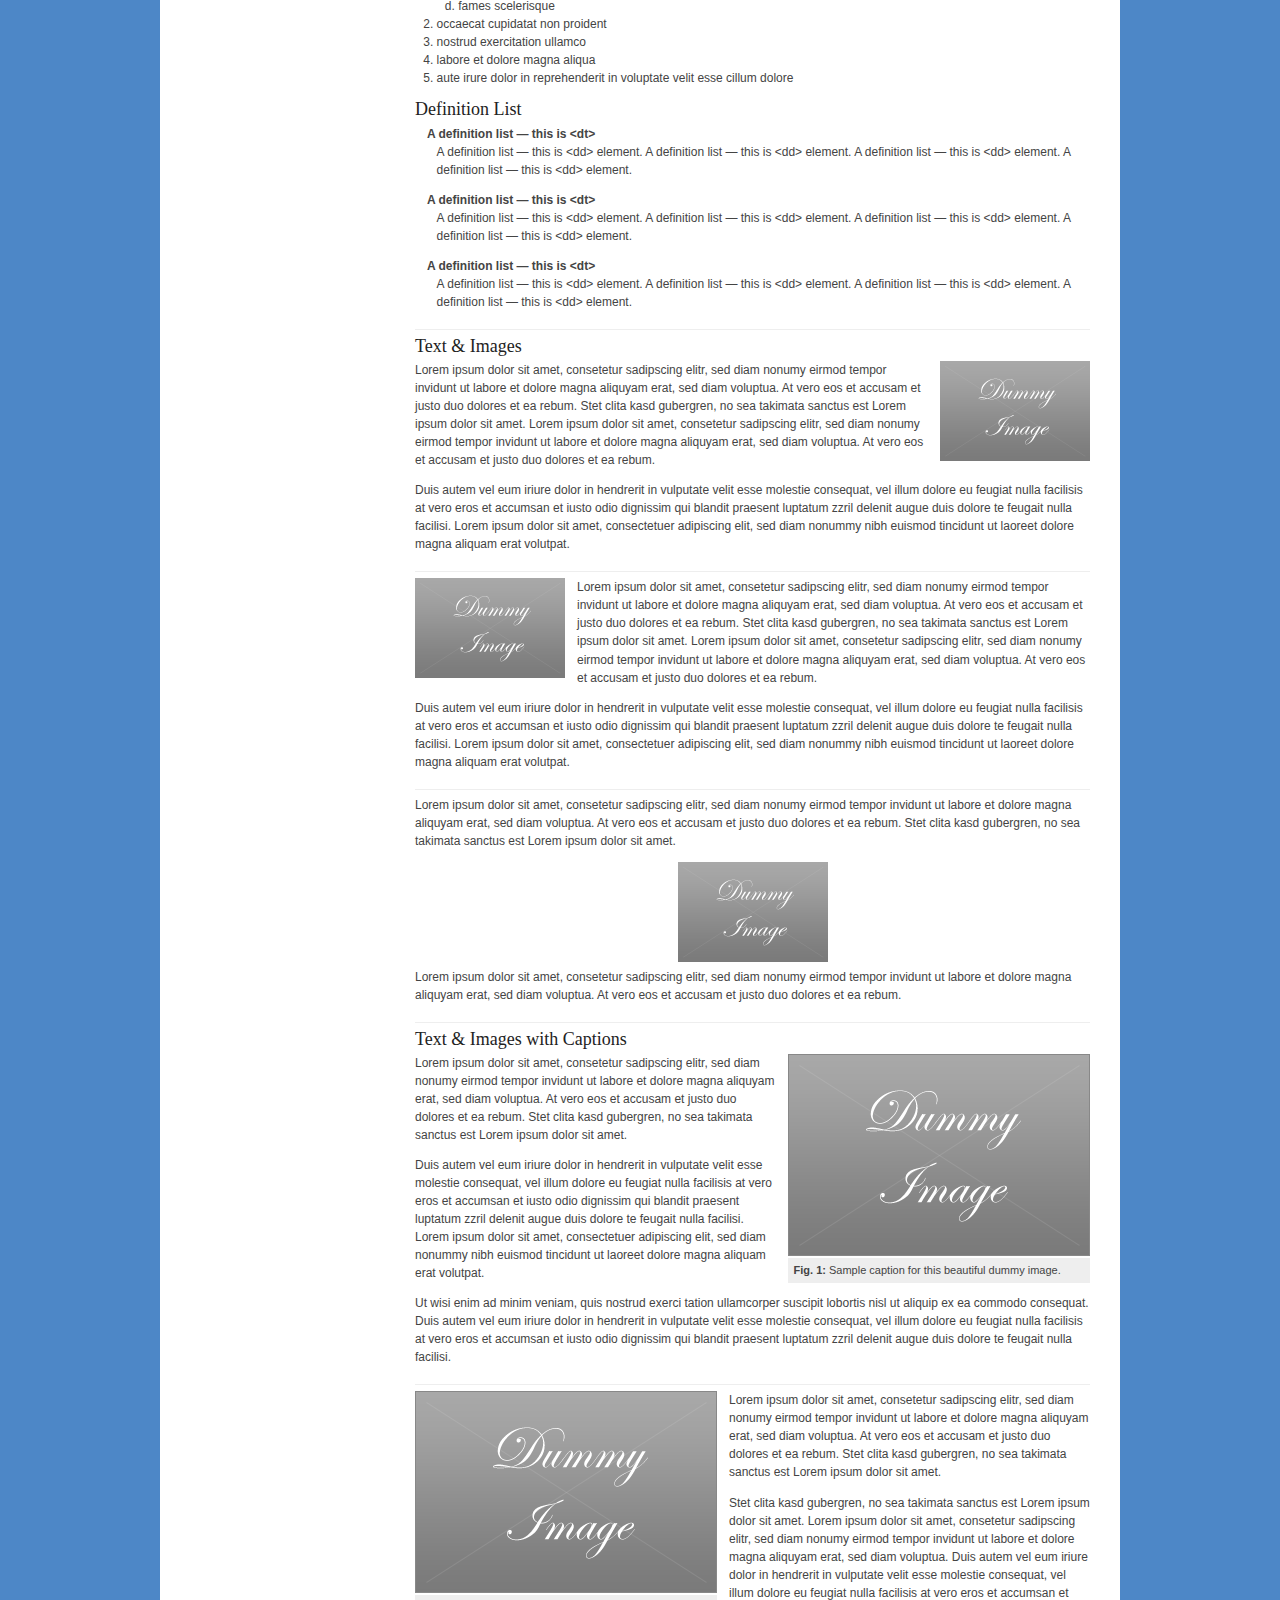
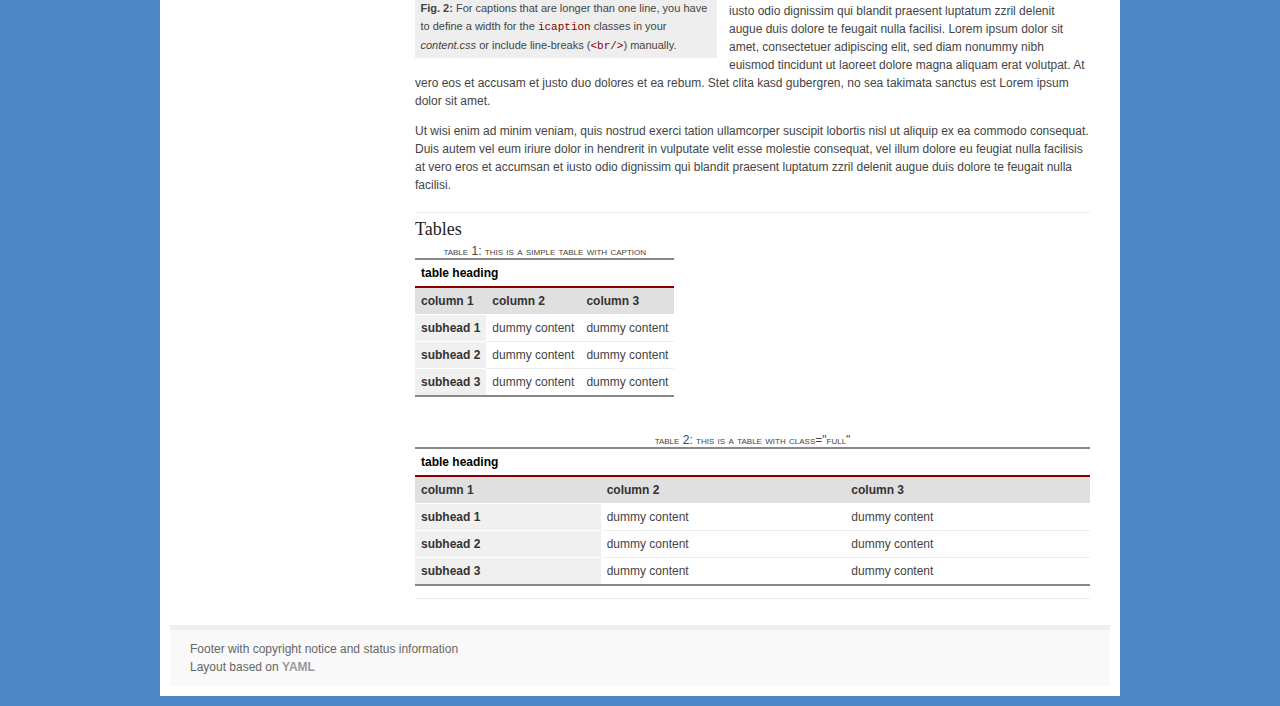
<file: webroot/css/yaml2/examples/01_layouts_basics/styling_content.html>
<!DOCTYPE html PUBLIC "-//W3C//DTD XHTML 1.0 Transitional//EN"
   "http://www.w3.org/TR/xhtml1/DTD/xhtml1-transitional.dtd">
<html xmlns="http://www.w3.org/1999/xhtml" xml:lang="en" lang="en">
<head>
<meta http-equiv="Content-Type" content="text/html; charset=utf-8"/>
<title>YAML | Example &quot;styling_content&quot;</title>
<!-- (en) Add your meta data here -->
<!-- (de) Fuegen Sie hier ihre Meta-Daten ein -->
<link href="css/layout_styling_content.css" rel="stylesheet" type="text/css"/>
<!--[if lte IE 7]>
<link href="css/patches/patch_styling_content.css" rel="stylesheet" type="text/css" />
<![endif]-->
</head>
<body>
<ul id="skiplinks">
	<li><a class="skip" href="#nav">Skip to navigation (Press Enter).</a></li>
	<li><a class="skip" href="#col3">Skip to main content (Press Enter).</a></li>
</ul>

<div class="page_margins">
  <div class="page">
    <div id="header" role="banner">
      <div id="topnav" role="contentinfo">
        <span><a href="#">Login</a> | <a href="#">Contact</a> | <a href="#">Imprint</a></span>
      </div>
      <h1>Example | Beispiel <em>&laquo;styling_content&raquo;</em></h1>
      <span>YAML &#8226; (X)HTML/CSS Framework</span>
    </div>
    <!-- begin: main navigation #nav -->
    <div id="nav" role="navigation">
      <div class="hlist">
        <ul>
          <li><a href="../index.html">Table Of Contents</a></li>
          <li><a href="building_forms.html">Next Example</a></li>
          <li><a href="3col_standard.html">Previous Example</a></li>
        </ul>
      </div>
    </div>
    <!-- end: main navigation -->
    <!-- begin: main content area #main -->
    <div id="main">
      <!-- begin: #col1 - first float column -->
      <div id="col1" role="complementary">
        <div id="col1_content" class="clearfix">
                                  <div class="info">
          <h2>About this example </h2>
          <p>In the main column you'll find all prestyled <a href="http://www.yaml.de/en/documentation/css-components/design-of-the-content.html">content elements</a> from <em>yaml/screen/content_default.css</em>.</p>
          <p><strong>quick jump to ...</strong></p>
          <ul>
            <li><a href="#headings">Heading Levels</a></li>
              <li><a href="#paragraphs">Paragraphs</a></li>
              <li><a href="#blockquotes">Blockquotes</a></li>
              <li><a href="#pre">Preformatted text</a></li>
              <li><a href="#inline">Inline Text Decoration</a></li>
              <li><a href="#lists">Lists</a></li>
              <li><a href="#floatpos">Text &amp; Images</a></li>
              <li><a href="#tables">Tables</a></li>
          </ul>
        </div>
        </div>
      </div>
      <!-- end: #col1 -->
      <!-- begin: #col3 static column -->
      <div id="col3" role="main">
        <div id="col3_content" class="clearfix">
          <h2>Typographic Settings</h2>
          <a name="headings"></a>
          <h3>Heading Levels </h3>
          <h1>H1 Heading</h1>
          <h2>H2 Heading</h2>
          <h3>H3 Heading</h3>
          <h4>H4 Heading</h4>
          <h5>H5 Heading</h5>
          <h6>H6 Heading</h6>
          <hr />
          <a name="paragraphs"></a>
          <h3>Paragraphs </h3>
          <p>This is a normal paragraph text. This is a normal paragraph text. This is a normal paragraph text. This is a normal paragraph text. This is a normal paragraph text. This is a normal paragraph text. This is a normal paragraph text. This is a normal paragraph text. </p>
          <p class="highlight">This is a paragraph text with class=&quot;highlight&quot;. This is a paragraph text with class=&quot;highlight&quot;. This is a paragraph text with class=&quot;highlight&quot;. This is a paragraph text with class=&quot;highlight&quot;. This is a paragraph text with class=&quot;highlight&quot;.</p>
          <p class="dimmed">This is a paragraph text with class=&quot;dimmed&quot;. This is a paragraph text with class=&quot;dimmed&quot;. This is a paragraph text with class=&quot;dimmed&quot;. This is a paragraph text with class=&quot;dimmed&quot;. This is a paragraph text with class=&quot;dimmed&quot;.</p>
          <p class="info">This is a paragraph text with class=&quot;info&quot;. This is a paragraph text with class=&quot;info&quot;. This is a paragraph text with class=&quot;info&quot;. This is a paragraph text with class=&quot;info&quot;. This is a paragraph text with class=&quot;info&quot;.</p>
          <p class="note">This is a paragraph text with class=&quot;note&quot;. This is a paragraph text with class=&quot;note&quot;. This is a paragraph text with class=&quot;note&quot;. This is a paragraph text with class=&quot;note&quot;. This is a paragraph text with class=&quot;note&quot;.</p>
          <p class="important">This is a paragraph text with class=&quot;important&quot;. This is a paragraph text with class=&quot;important&quot;. This is a paragraph text with class=&quot;important&quot;. This is a paragraph text with class=&quot;important&quot;. This is a paragraph text with class=&quot;important&quot;.</p>
          <p class="warning">This is a paragraph text with class=&quot;warning&quot;. This is a paragraph text with class=&quot;warning&quot;. This is a paragraph text with class=&quot;warning&quot;. This is a paragraph text with class=&quot;warning&quot;. This is a paragraph text with class=&quot;warning&quot;.</p>
          <hr />
          <a name="blockquotes"></a>
                  <h3>Blockquotes</h3>
                  <blockquote>
                    <p>This is a paragraph text within a &lt;blockquote&gt; element. This is a paragraph text within a &lt;blockquote&gt; element. This is a paragraph text within a &lt;blockquote&gt; element. This is a paragraph text within a &lt;blockquote&gt; element. </p>
                  </blockquote>
          <a name="pre"></a>
                  <h3>Preformatted Text </h3>
                  <pre>This is preformatted text, wrapped in a &lt;pre&gt; element. <br />This is preformatted text, wrapped in a &lt;pre&gt; element.</pre>
          <hr />
            <a name="inline"></a>
          <h3>Inline Semantic Text Decoration</h3>
          <ul>
            <li>an <a href="#">anchor</a> tag (<code>&lt;a&gt;</code>) example </li>
              <li>an <i>italics</i> and <em>emphasize</em> tag (<code>&lt;i&gt;</code>,<code> &lt;em&gt;</code>) example</li>
              <li>a <big>big</big> and <small>small</small> tag (<code>&lt;big&gt;</code>,<code> &lt;small&gt;</code>) example</li>
              <li>a <b>bold</b> and <strong>strong</strong> tag (<code>&lt;b&gt;</code>, <code>&lt;strong&gt;</code>) example</li>
              <li>an <acronym>acronym</acronym> and <abbr>abbreviation</abbr> tag (<code>&lt;acronym&gt;</code>, <code>&lt;abbr&gt;</code>) example </li>
              <li>a <cite>cite</cite> and <q>quote</q> tag (<code>&lt;cite&gt;</code>, <code>&lt;q&gt;</code> ) example </li>
              <li>a <code>code</code> und <dfn>definition</dfn> tag (<code>&lt;code&gt;</code>, <code>&lt;dfn&gt;</code>) example</li>
              <li>a <tt>teletype</tt> und <kbd>keyboard</kbd> tag (<code>&lt;tt&gt;</code>, <code>&lt;kbd&gt;</code>) example</li>
              <li>a  <var>variable</var> and <samp>sample</samp> tag (<code>&lt;var&gt;</code>, <code>&lt;samp&gt;</code>) example</li>
              <li>an <ins>inserted</ins> and <del>deleted</del> tag (<code>&lt;ins&gt;</code>, <code>&lt;del&gt;</code>) example</li>
              <li>a <sub>subscript</sub> and <sup>superscript</sup> tag (<code>&lt;sub&gt;</code>, <code>&lt;sup&gt;</code>) example</li>
          </ul>
          <hr />
          <a name="lists" id="lists"></a>
          <h3>Unordered List </h3>
          <ul>
            <li>ut enim ad minim veniam</li>
            <li>occaecat cupidatat non proident
              <ul>
                <li>facilisis semper</li>
                        <li>quis ac wisi augue</li>
                        <li>risus nec pretium</li>
                        <li>fames scelerisque</li>
            </ul>
          </li>
            <li>nostrud exercitation ullamco</li>
            <li>labore et dolore magna aliqua</li>
            <li>aute irure dolor in reprehenderit in voluptate velit esse cillum dolore</li>
          </ul>
          <h3>Ordered List </h3>
          <ol>
                    <li>ut enim ad minim veniam
                            <ol>
                                        <li>facilisis semper</li>
                              <li>quis ac wisi augue</li>
                              <li>risus nec pretium</li>
                              <li>fames scelerisque</li>
                      </ol>
                    </li>
                          <li>occaecat cupidatat non proident</li>
                          <li>nostrud exercitation ullamco</li>
                          <li>labore et dolore magna aliqua</li>
                          <li>aute irure dolor in reprehenderit in voluptate velit esse cillum dolore</li>
        </ol>
          <h3>Definition List </h3>
          <dl>
            <dt>A definition list &mdash; this is &lt;dt&gt; </dt>
            <dd>A definition list &mdash; this is  &lt;dd&gt; element.  A definition list &mdash; this is  &lt;dd&gt; element. A definition list &mdash; this is  &lt;dd&gt; element. A definition list &mdash; this is  &lt;dd&gt; element. </dd>
            <dt>A definition list &mdash; this is &lt;dt&gt; </dt>
            <dd>A definition list &mdash; this is  &lt;dd&gt; element.  A definition list &mdash; this is  &lt;dd&gt; element. A definition list &mdash; this is  &lt;dd&gt; element. A definition list &mdash; this is  &lt;dd&gt; element. </dd>
            <dt>A definition list &mdash; this is &lt;dt&gt; </dt>
            <dd>A definition list &mdash; this is  &lt;dd&gt; element.  A definition list &mdash; this is  &lt;dd&gt; element. A definition list &mdash; this is  &lt;dd&gt; element. A definition list &mdash; this is  &lt;dd&gt; element. </dd>
          </dl>
          <hr />
          <a name="floatpos"></a>
                  <h3>Text &amp; Images</h3>
                  <div class="floatbox"><img src="images/dummy_150.png" class="float_right" alt="" role="presentation"/>
          <p>Lorem ipsum dolor sit amet, consetetur sadipscing elitr, sed diam nonumy eirmod tempor invidunt ut labore et dolore magna aliquyam erat, sed diam voluptua. At vero eos et accusam et justo duo dolores et ea rebum. Stet clita kasd gubergren, no sea takimata sanctus est Lorem ipsum dolor sit amet. Lorem ipsum dolor sit amet, consetetur sadipscing elitr, sed diam nonumy eirmod tempor invidunt ut labore et dolore magna aliquyam erat, sed diam voluptua. At vero eos et accusam et justo duo dolores et ea rebum. </p>
            <p>Duis autem vel eum iriure dolor in hendrerit in vulputate velit esse molestie consequat, vel illum dolore eu feugiat nulla facilisis at vero eros et accumsan et iusto odio dignissim qui blandit praesent luptatum zzril delenit augue duis dolore te feugait nulla facilisi. Lorem ipsum dolor sit amet, consectetuer adipiscing elit, sed diam nonummy nibh euismod tincidunt ut laoreet dolore magna aliquam erat volutpat. </p>
                </div>
          <hr />
          <div class="floatbox"><img src="images/dummy_150.png" class="float_left" alt="" role="presentation"/>
          <p>Lorem ipsum dolor sit amet, consetetur sadipscing elitr, sed diam nonumy eirmod tempor invidunt ut labore et dolore magna aliquyam erat, sed diam voluptua. At vero eos et accusam et justo duo dolores et ea rebum. Stet clita kasd gubergren, no sea takimata sanctus est Lorem ipsum dolor sit amet. Lorem ipsum dolor sit amet, consetetur sadipscing elitr, sed diam nonumy eirmod tempor invidunt ut labore et dolore magna aliquyam erat, sed diam voluptua. At vero eos et accusam et justo duo dolores et ea rebum. </p>
            <p>Duis autem vel eum iriure dolor in hendrerit in vulputate velit esse molestie consequat, vel illum dolore eu feugiat nulla facilisis at vero eros et accumsan et iusto odio dignissim qui blandit praesent luptatum zzril delenit augue duis dolore te feugait nulla facilisi. Lorem ipsum dolor sit amet, consectetuer adipiscing elit, sed diam nonummy nibh euismod tincidunt ut laoreet dolore magna aliquam erat volutpat. </p>
          </div>
          <hr />
          <p>Lorem ipsum dolor sit amet, consetetur sadipscing elitr, sed diam  nonumy eirmod tempor invidunt ut labore et dolore magna aliquyam erat,  sed diam voluptua. At vero eos et accusam et justo duo dolores et ea  rebum. Stet clita kasd gubergren, no sea takimata sanctus est Lorem  ipsum dolor sit amet. </p>
          <img src="images/dummy_150.png" class="center" alt="" role="presentation"/>
          <p>Lorem ipsum dolor sit amet, consetetur sadipscing  elitr, sed diam nonumy eirmod tempor invidunt ut labore et dolore magna  aliquyam erat, sed diam voluptua. At vero eos et accusam et justo duo  dolores et ea rebum.</p>
          <hr />
                  <h3>Text &amp; Images with Captions</h3>
                  <div class="floatbox">
                    <p class="icaption_right"><img src="images/dummy_300.png" alt="" aria-describedby="fig1"/><strong id="fig1"><b>Fig. 1:</b>  Sample caption for this
                      beautiful dummy
                    image. </strong></p>
            <p>Lorem ipsum dolor sit amet, consetetur sadipscing elitr, sed diam nonumy eirmod tempor invidunt ut labore et dolore magna aliquyam erat, sed diam voluptua. At vero eos et accusam et justo duo dolores et ea rebum. Stet clita kasd gubergren, no sea takimata sanctus est Lorem ipsum dolor sit amet. </p>
              <p>Duis autem vel eum iriure dolor in hendrerit in vulputate velit esse molestie consequat, vel illum dolore eu feugiat nulla facilisis at vero eros et accumsan et iusto odio dignissim qui blandit praesent luptatum zzril delenit augue duis dolore te feugait nulla facilisi. Lorem ipsum dolor sit amet, consectetuer adipiscing elit, sed diam nonummy nibh euismod tincidunt ut laoreet dolore magna aliquam erat volutpat. </p>
              <p>Ut wisi enim ad minim veniam, quis nostrud exerci tation ullamcorper suscipit lobortis nisl ut aliquip ex ea commodo consequat. Duis autem vel eum iriure dolor in hendrerit in vulputate velit esse molestie consequat, vel illum dolore eu feugiat nulla facilisis at vero eros et accumsan et iusto odio dignissim qui blandit praesent luptatum zzril delenit augue duis dolore te feugait nulla facilisi. </p>
                </div>
          <hr />
          <div class="floatbox">
          <p class="icaption_left"><img src="images/dummy_300.png" alt="" aria-describedby="fig2"/><strong id="fig2"><b>Fig. 2:</b> For captions that are longer than one line, you have<br />
            to define a width for the <code>icaption</code> classes in your<br />
<em>content.css</em> or  include line-breaks (<code>&lt;br/&gt;</code>) manually.</strong></p>
          <p>Lorem ipsum dolor sit amet, consetetur sadipscing elitr, sed diam nonumy eirmod tempor invidunt ut labore et dolore magna aliquyam erat, sed diam voluptua. At vero eos et accusam et justo duo dolores et ea rebum. Stet clita kasd gubergren, no sea takimata sanctus est Lorem ipsum dolor sit amet. </p>
            <p>Stet clita kasd gubergren, no sea takimata sanctus est Lorem ipsum dolor sit amet. Lorem ipsum dolor sit amet, consetetur sadipscing elitr, sed diam nonumy eirmod tempor invidunt ut labore et dolore magna aliquyam erat, sed diam voluptua. Duis autem vel eum iriure dolor in hendrerit in vulputate velit esse molestie consequat, vel illum dolore eu feugiat nulla facilisis at vero eros et accumsan et iusto odio dignissim qui blandit praesent luptatum zzril delenit augue duis dolore te feugait nulla facilisi. Lorem ipsum dolor sit amet, consectetuer adipiscing elit, sed diam nonummy nibh euismod tincidunt ut laoreet dolore magna aliquam erat volutpat.  At vero eos et accusam et justo duo dolores et ea rebum. Stet clita kasd gubergren, no sea takimata sanctus est Lorem ipsum dolor sit amet.</p>
            <p>Ut wisi enim ad minim veniam, quis nostrud exerci tation ullamcorper suscipit lobortis nisl ut aliquip ex ea commodo consequat. Duis autem vel eum iriure dolor in hendrerit in vulputate velit esse molestie consequat, vel illum dolore eu feugiat nulla facilisis at vero eros et accumsan et iusto odio dignissim qui blandit praesent luptatum zzril delenit augue duis dolore te feugait nulla facilisi. </p>
          </div>
          <hr />
          <a name="tables"></a>
                  <h3>Tables</h3>
          <table border="0" cellpadding="0" cellspacing="0">
                    <caption>
                      table 1: this is a simple table with caption
                    </caption>
          <thead>
            <tr><th scope="col" colspan="3">table heading</th></tr>
          </thead>
          <tbody>
            <tr>
              <th scope="col">column 1 </th>
              <th scope="col">column 2 </th>
              <th scope="col">column 3 </th>
            </tr>
            <tr>
              <th scope="row">subhead 1 </th>
              <td>dummy content </td>
              <td>dummy content </td>
            </tr>
            <tr>
              <th scope="row">subhead 2 </th>
              <td>dummy content </td>
              <td>dummy content </td>
            </tr>
            <tr>
              <th scope="row" class="sub">subhead 3</th>
              <td>dummy content </td>
              <td>dummy content </td>
            </tr>
          </tbody>
        </table>
          <p>&nbsp;</p>
          <table border="0" cellpadding="0" cellspacing="0" class="full">
                    <caption>
                      table 2: this is a table with class=&quot;full&quot;
                    </caption>
          <thead>
            <tr><th scope="col" colspan="3">table heading</th></tr>
          </thead>
          <tbody>
            <tr>
              <th scope="col">column 1 </th>
              <th scope="col">column 2 </th>
              <th scope="col">column 3 </th>
            </tr>
            <tr>
              <th scope="row" class="sub">subhead 1</th>
              <td>dummy content </td>
              <td>dummy content </td>
            </tr>
            <tr>
              <th scope="row" class="sub">subhead 2 </th>
              <td>dummy content </td>
              <td>dummy content </td>
            </tr>
            <tr>
              <th scope="row" class="sub">subhead 3</th>
              <td>dummy content </td>
              <td>dummy content </td>
            </tr>
          </tbody>
        </table>
          <hr />
        </div>
        <div id="ie_clearing">&nbsp;</div>
        <!-- End: IE Column Clearing -->
      </div>
      <!-- end: #col3 -->
    </div>
    <!-- end: #main -->
    <!-- begin: #footer -->
    <div id="footer" role="contentinfo">Footer with copyright notice and status information<br />
Layout based on <a href="http://www.yaml.de/">YAML</a></div>
    <!-- end: #footer -->
  </div>
</div>
<!-- full skiplink functionality in webkit browsers -->
<script src="../../yaml/core/js/yaml-focusfix.js" type="text/javascript"></script>
</body>
</html>
</file>
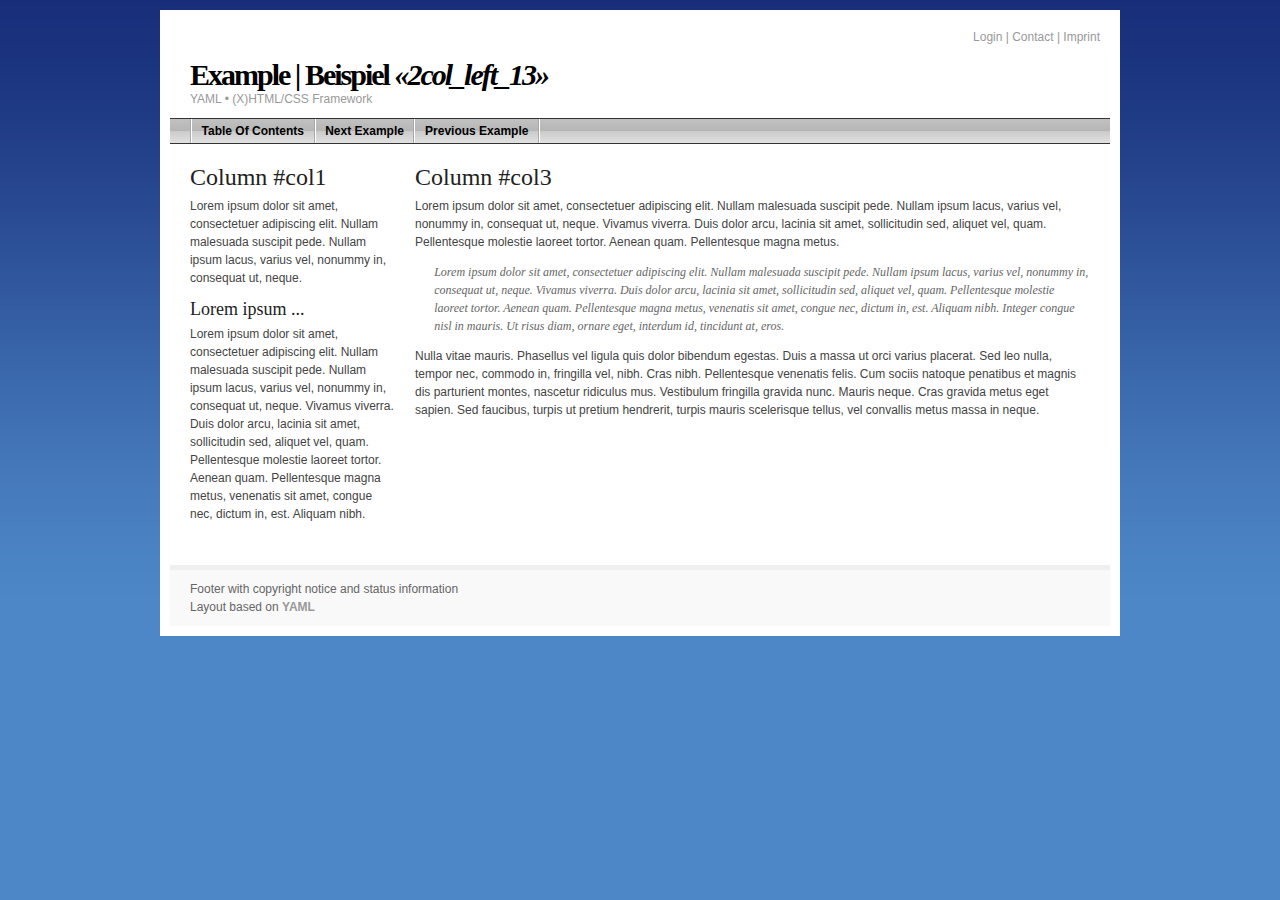
<file: webroot/css/yaml2/examples/02_layouts_2col/2col_left_13.html>
<!DOCTYPE html PUBLIC "-//W3C//DTD XHTML 1.0 Transitional//EN"
   "http://www.w3.org/TR/xhtml1/DTD/xhtml1-transitional.dtd">
<html xmlns="http://www.w3.org/1999/xhtml" xml:lang="en" lang="en">
<head>
<meta http-equiv="Content-Type" content="text/html; charset=utf-8"/>
<title>YAML | Example &quot;2col_left_13&quot;</title>
<!-- (en) Add your meta data here -->
<!-- (de) Fuegen Sie hier ihre Meta-Daten ein -->
<link href="css/layout_2col_left_13.css" rel="stylesheet" type="text/css"/>
<!--[if lte IE 7]>
<link href="css/patches/patch_2col_left_13.css" rel="stylesheet" type="text/css" />
<![endif]-->
</head>
<body>
<!-- skip link navigation -->
<ul id="skiplinks">
	<li><a class="skip" href="#nav">Skip to navigation (Press Enter).</a></li>
	<li><a class="skip" href="#col3">Skip to main content (Press Enter).</a></li>
</ul>

<div class="page_margins">
  <div class="page">
    <div id="header" role="banner">
      <div id="topnav" role="contentinfo">
        <span><a href="#">Login</a> | <a href="#">Contact</a> | <a href="#">Imprint</a></span>
      </div>
      <h1>Example | Beispiel <em>&laquo;2col_left_13&raquo;</em></h1>
      <span>YAML &#8226; (X)HTML/CSS Framework</span>
    </div>
    <!-- begin: main navigation #nav -->
    <div id="nav" role="navigation">
      <div class="hlist">
        <ul>
          <li><a href="../index.html">Table Of Contents</a></li>
          <li><a href="2col_left_31.html">Next Example</a></li>
          <li><a href="../01_layouts_basics/multicolumnar_forms.html">Previous Example</a></li>
        </ul>
      </div>
    </div>
    <!-- end: main navigation -->
    <!-- begin: main content area #main -->
    <div id="main">
      <!-- begin: #col1 - first float column -->
      <div id="col1" role="complementary">
        <div id="col1_content" class="clearfix">
          <h2>Column  #col1</h2>
          <p>Lorem ipsum dolor sit amet, consectetuer adipiscing elit. Nullam malesuada   suscipit pede. Nullam ipsum lacus, varius vel, nonummy in, consequat ut, neque. </p>
          <h3>Lorem ipsum ... </h3>
          <p>Lorem ipsum dolor sit amet, consectetuer adipiscing elit. Nullam malesuada   suscipit pede. Nullam ipsum lacus, varius vel, nonummy in, consequat ut, neque.   Vivamus viverra. Duis dolor arcu, lacinia sit amet, sollicitudin sed, aliquet   vel, quam. Pellentesque molestie laoreet tortor. Aenean quam. Pellentesque magna   metus, venenatis sit amet, congue nec, dictum in, est. Aliquam nibh. </p>
        </div>
      </div>
      <!-- end: #col1 -->
      <!-- begin: #col3 static column -->
      <div id="col3" role="main">
        <div id="col3_content" class="clearfix">
          <h2>Column  #col3</h2>
          <p>Lorem ipsum dolor sit amet, consectetuer adipiscing elit. Nullam malesuada   suscipit pede. Nullam ipsum lacus, varius vel, nonummy in, consequat ut, neque.   Vivamus viverra. Duis dolor arcu, lacinia sit amet, sollicitudin sed, aliquet   vel, quam. Pellentesque molestie laoreet tortor. Aenean quam. Pellentesque magna   metus.</p>
          <blockquote>
            <p>Lorem ipsum dolor sit amet, consectetuer adipiscing elit. Nullam malesuada   suscipit pede. Nullam ipsum lacus, varius vel, nonummy in, consequat ut, neque.   Vivamus viverra. Duis dolor arcu, lacinia sit amet, sollicitudin sed, aliquet   vel, quam. Pellentesque molestie laoreet tortor. Aenean quam. Pellentesque magna   metus, venenatis sit amet, congue nec, dictum in, est. Aliquam nibh. Integer   congue nisl in mauris. Ut risus diam, ornare eget, interdum id, tincidunt at,   eros.</p>
          </blockquote>
          <p>Nulla vitae mauris. Phasellus vel ligula quis dolor bibendum egestas. Duis a   massa ut orci varius placerat. Sed leo nulla, tempor nec, commodo in, fringilla   vel, nibh. Cras nibh. Pellentesque venenatis felis. Cum sociis natoque penatibus   et magnis dis parturient montes, nascetur ridiculus mus. Vestibulum fringilla   gravida nunc. Mauris neque. Cras gravida metus eget sapien. Sed faucibus, turpis   ut pretium hendrerit, turpis mauris scelerisque tellus, vel convallis metus   massa in neque.</p>
        </div>
        <div id="ie_clearing">&nbsp;</div>
        <!-- End: IE Column Clearing -->
      </div>
      <!-- end: #col3 -->
    </div>
    <!-- end: #main -->
    <!-- begin: #footer -->
    <div id="footer" role="contentinfo">Footer with copyright notice and status information<br />
Layout based on <a href="http://www.yaml.de/">YAML</a></div>
    <!-- end: #footer -->
  </div>
</div>
<!-- full skiplink functionality in webkit browsers -->
<script src="../../yaml/core/js/yaml-focusfix.js" type="text/javascript"></script>
</body>
</html>
</file>
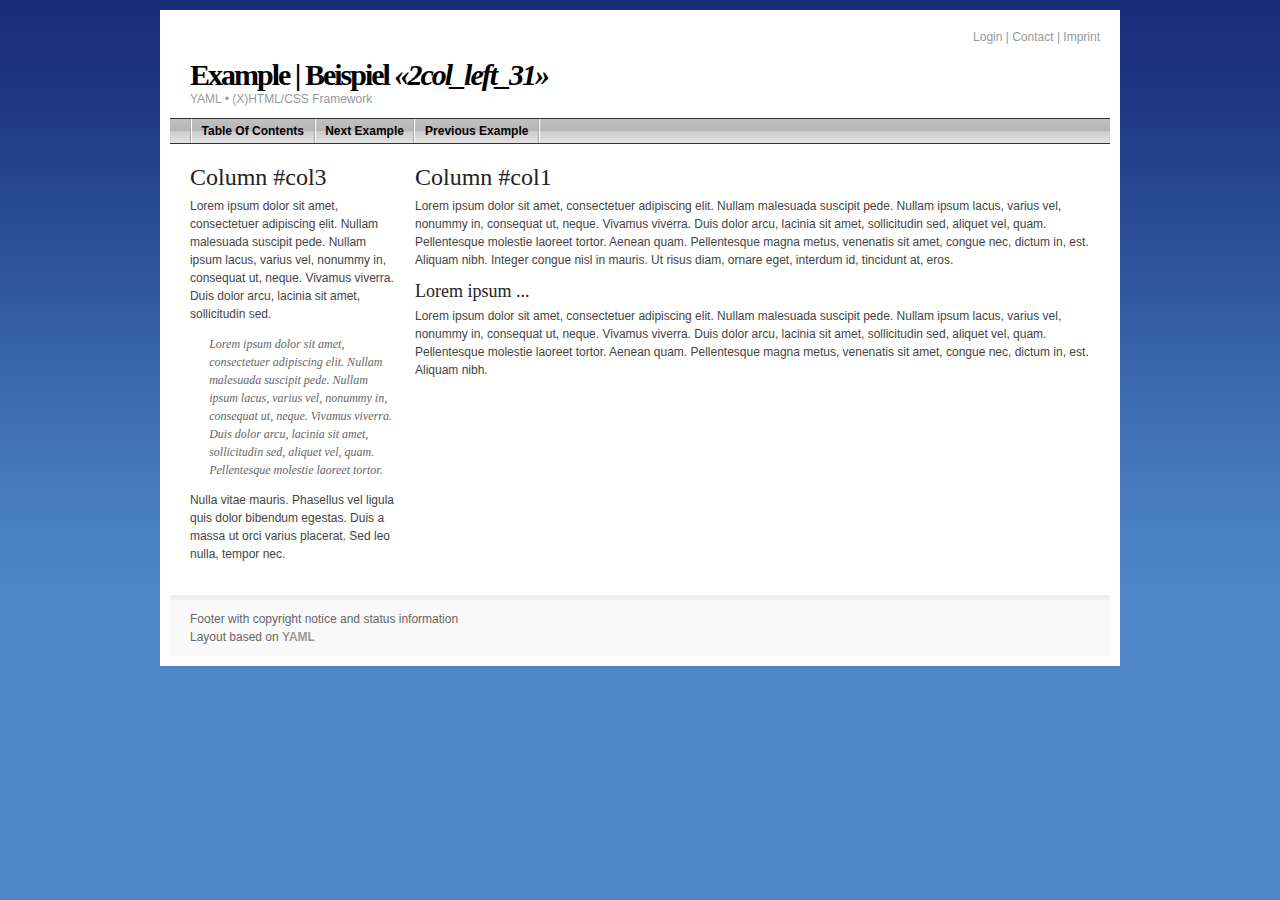
<file: webroot/css/yaml2/examples/02_layouts_2col/2col_left_31.html>
<!DOCTYPE html PUBLIC "-//W3C//DTD XHTML 1.0 Transitional//EN"
   "http://www.w3.org/TR/xhtml1/DTD/xhtml1-transitional.dtd">
<html xmlns="http://www.w3.org/1999/xhtml" xml:lang="en" lang="en">
<head>
<meta http-equiv="Content-Type" content="text/html; charset=utf-8"/>
<title>YAML | Example &quot;2col_left_31&quot;</title>
<!-- (en) Add your meta data here -->
<!-- (de) Fuegen Sie hier ihre Meta-Daten ein -->
<link href="css/layout_2col_left_31.css" rel="stylesheet" type="text/css"/>
<!--[if lte IE 7]>
<link href="css/patches/patch_2col_left_31.css" rel="stylesheet" type="text/css" />
<![endif]-->
</head>
<body>
<!-- skip link navigation -->
<ul id="skiplinks">
	<li><a class="skip" href="#nav">Skip to navigation (Press Enter).</a></li>
	<li><a class="skip" href="#col1">Skip to main content (Press Enter).</a></li>
</ul>

<div class="page_margins">
  <div class="page">
    <div id="header" role="banner">
      <div id="topnav" role="contentinfo">
        <span><a href="#">Login</a> | <a href="#">Contact</a> | <a href="#">Imprint</a></span>
      </div>
      <h1>Example | Beispiel <em>&laquo;2col_left_31&raquo;</em></h1>
      <span>YAML &#8226; (X)HTML/CSS Framework</span>
    </div>
    <!-- begin: main navigation #nav -->
    <div id="nav" role="navigation">
      <div class="hlist">
        <ul>
          <li><a href="../index.html">Table Of Contents</a></li>
          <li><a href="2col_right_13.html">Next Example</a></li>
          <li><a href="2col_left_13.html">Previous Example</a></li>
        </ul>
      </div>
    </div>
    <!-- end: main navigation -->
    <!-- begin: main content area #main -->
    <div id="main">
      <!-- begin: #col1 - first float column -->
      <div id="col1" role="main">
        <div id="col1_content" class="clearfix">
          <h2>Column  #col1</h2>
          <p>Lorem ipsum dolor sit amet, consectetuer adipiscing elit. Nullam malesuada   suscipit pede. Nullam ipsum lacus, varius vel, nonummy in, consequat ut, neque.   Vivamus viverra. Duis dolor arcu, lacinia sit amet, sollicitudin sed, aliquet   vel, quam. Pellentesque molestie laoreet tortor. Aenean quam. Pellentesque magna   metus, venenatis sit amet, congue nec, dictum in, est. Aliquam nibh. Integer   congue nisl in mauris. Ut risus diam, ornare eget, interdum id, tincidunt at,   eros. </p>
          <h3>Lorem ipsum ... </h3>
          <p>Lorem ipsum dolor sit amet, consectetuer adipiscing elit. Nullam malesuada   suscipit pede. Nullam ipsum lacus, varius vel, nonummy in, consequat ut, neque.   Vivamus viverra. Duis dolor arcu, lacinia sit amet, sollicitudin sed, aliquet   vel, quam. Pellentesque molestie laoreet tortor. Aenean quam. Pellentesque magna   metus, venenatis sit amet, congue nec, dictum in, est. Aliquam nibh. </p>
        </div>
      </div>
      <!-- end: #col1 -->
      <!-- begin: #col3 static column -->
      <div id="col3" role="complementary">
        <div id="col3_content" class="clearfix">
          <h2>Column  #col3</h2>
          <p>Lorem ipsum dolor sit amet, consectetuer adipiscing elit. Nullam malesuada   suscipit pede. Nullam ipsum lacus, varius vel, nonummy in, consequat ut, neque.   Vivamus viverra. Duis dolor arcu, lacinia sit amet, sollicitudin sed.</p>
          <blockquote>
            <p>Lorem ipsum dolor sit amet, consectetuer adipiscing elit. Nullam malesuada   suscipit pede. Nullam ipsum lacus, varius vel, nonummy in, consequat ut, neque.   Vivamus viverra. Duis dolor arcu, lacinia sit amet, sollicitudin sed, aliquet   vel, quam. Pellentesque molestie laoreet tortor. </p>
          </blockquote>
          <p>Nulla vitae mauris. Phasellus vel ligula quis dolor bibendum egestas. Duis a   massa ut orci varius placerat. Sed leo nulla, tempor nec.</p>
        </div>
        <div id="ie_clearing">&nbsp;</div>
        <!-- End: IE Column Clearing -->
      </div>
      <!-- end: #col3 -->
    </div>
    <!-- end: #main -->
    <!-- begin: #footer -->
    <div id="footer" role="contentinfo">Footer with copyright notice and status information<br />
Layout based on <a href="http://www.yaml.de/">YAML</a></div>
    <!-- end: #footer -->
  </div>
</div>
<!-- full skiplink functionality in webkit browsers -->
<script src="../../yaml/core/js/yaml-focusfix.js" type="text/javascript"></script>
</body>
</html>
</file>
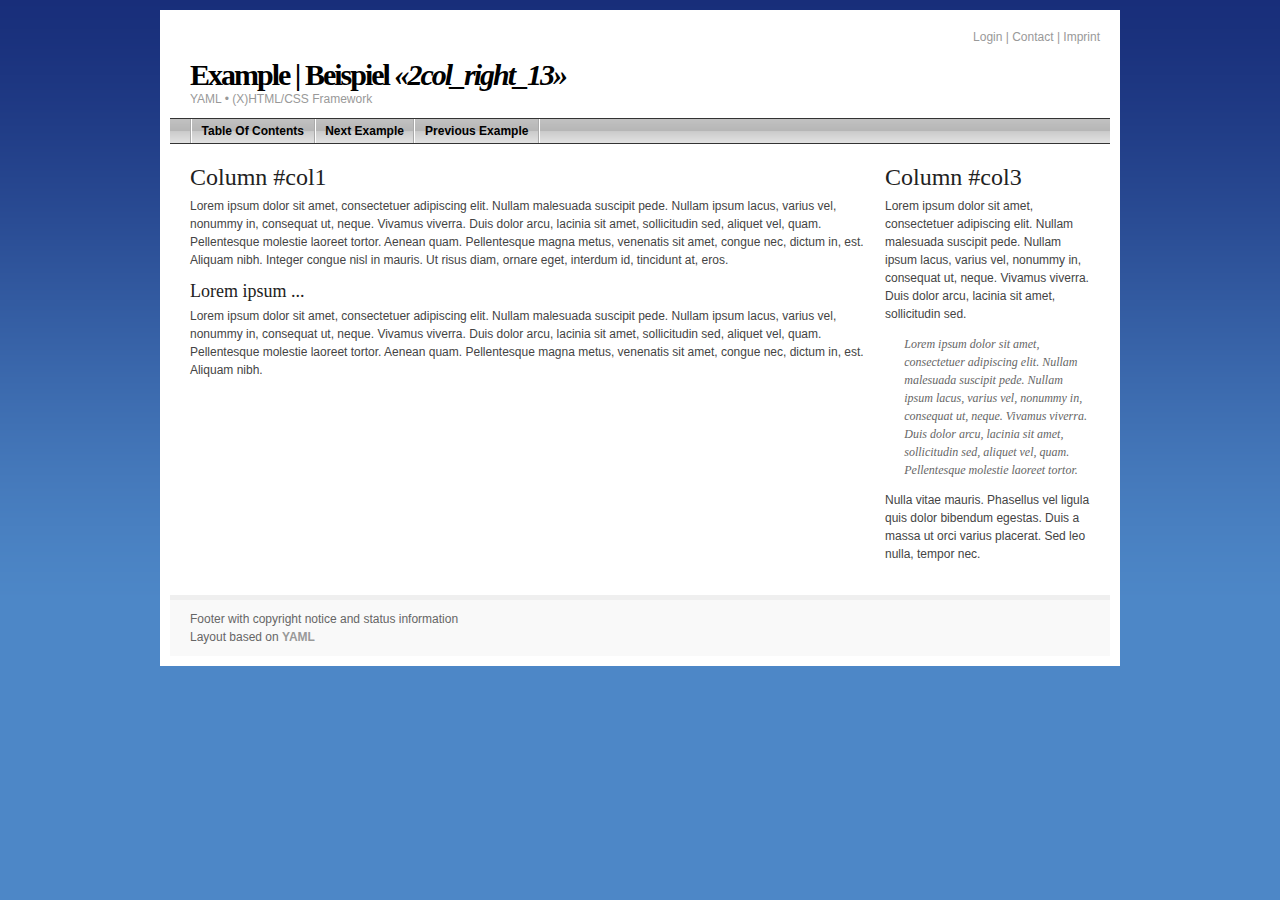
<file: webroot/css/yaml2/examples/02_layouts_2col/2col_right_13.html>
<!DOCTYPE html PUBLIC "-//W3C//DTD XHTML 1.0 Transitional//EN"
   "http://www.w3.org/TR/xhtml1/DTD/xhtml1-transitional.dtd">
<html xmlns="http://www.w3.org/1999/xhtml" xml:lang="en" lang="en">
<head>
<meta http-equiv="Content-Type" content="text/html; charset=utf-8"/>
<title>YAML | Example &quot;2col_right_13&quot;</title>
<!-- (en) Add your meta data here -->
<!-- (de) Fuegen Sie hier ihre Meta-Daten ein -->
<link href="css/layout_2col_right_13.css" rel="stylesheet" type="text/css"/>
<!--[if lte IE 7]>
<link href="css/patches/patch_2col_right_13.css" rel="stylesheet" type="text/css" />
<![endif]-->
</head>
<body>
<!-- skip link navigation -->
<ul id="skiplinks">
	<li><a class="skip" href="#nav">Skip to navigation (Press Enter).</a></li>
	<li><a class="skip" href="#col1">Skip to main content (Press Enter).</a></li>
</ul>

<div class="page_margins">
  <div class="page">
    <div id="header" role="banner">
      <div id="topnav" role="contentinfo">
        <span><a href="#">Login</a> | <a href="#">Contact</a> | <a href="#">Imprint</a></span>
      </div>
      <h1>Example | Beispiel <em>&laquo;2col_right_13&raquo;</em></h1>
      <span>YAML &#8226; (X)HTML/CSS Framework</span>
    </div>
    <!-- begin: main navigation #nav -->
    <div id="nav" role="navigation">
      <div class="hlist">
        <ul>
          <li><a href="../index.html">Table Of Contents</a></li>
          <li><a href="2col_right_31.html">Next Example</a></li>
          <li><a href="2col_left_31.html">Previous Example</a></li>
        </ul>
      </div>
    </div>
    <!-- end: main navigation -->
    <!-- begin: main content area #main -->
    <div id="main">
      <!-- begin: #col1 - first float column -->
      <div id="col1" role="main">
        <div id="col1_content" class="clearfix">
          <h2>Column  #col1</h2>
          <p>Lorem ipsum dolor sit amet, consectetuer adipiscing elit. Nullam malesuada   suscipit pede. Nullam ipsum lacus, varius vel, nonummy in, consequat ut, neque.   Vivamus viverra. Duis dolor arcu, lacinia sit amet, sollicitudin sed, aliquet   vel, quam. Pellentesque molestie laoreet tortor. Aenean quam. Pellentesque magna   metus, venenatis sit amet, congue nec, dictum in, est. Aliquam nibh. Integer   congue nisl in mauris. Ut risus diam, ornare eget, interdum id, tincidunt at,   eros. </p>
          <h3>Lorem ipsum ... </h3>
          <p>Lorem ipsum dolor sit amet, consectetuer adipiscing elit. Nullam malesuada   suscipit pede. Nullam ipsum lacus, varius vel, nonummy in, consequat ut, neque.   Vivamus viverra. Duis dolor arcu, lacinia sit amet, sollicitudin sed, aliquet   vel, quam. Pellentesque molestie laoreet tortor. Aenean quam. Pellentesque magna   metus, venenatis sit amet, congue nec, dictum in, est. Aliquam nibh. </p>
        </div>
      </div>
      <!-- end: #col1 -->
      <!-- begin: #col3 static column -->
      <div id="col3" role="complementary">
        <div id="col3_content" class="clearfix">
          <h2>Column  #col3</h2>
          <p>Lorem ipsum dolor sit amet, consectetuer adipiscing elit. Nullam malesuada   suscipit pede. Nullam ipsum lacus, varius vel, nonummy in, consequat ut, neque.   Vivamus viverra. Duis dolor arcu, lacinia sit amet, sollicitudin sed.</p>
          <blockquote>
            <p>Lorem ipsum dolor sit amet, consectetuer adipiscing elit. Nullam malesuada   suscipit pede. Nullam ipsum lacus, varius vel, nonummy in, consequat ut, neque.   Vivamus viverra. Duis dolor arcu, lacinia sit amet, sollicitudin sed, aliquet   vel, quam. Pellentesque molestie laoreet tortor. </p>
          </blockquote>
          <p>Nulla vitae mauris. Phasellus vel ligula quis dolor bibendum egestas. Duis a   massa ut orci varius placerat. Sed leo nulla, tempor nec.</p>
        </div>
        <div id="ie_clearing">&nbsp;</div>
        <!-- End: IE Column Clearing -->
      </div>
      <!-- end: #col3 -->
    </div>
    <!-- end: #main -->
    <!-- begin: #footer -->
    <div id="footer" role="contentinfo">Footer with copyright notice and status information<br />
Layout based on <a href="http://www.yaml.de/">YAML</a></div>
    <!-- end: #footer -->
  </div>
</div>
<!-- full skiplink functionality in webkit browsers -->
<script src="../../yaml/core/js/yaml-focusfix.js" type="text/javascript"></script>
</body>
</html>
</file>
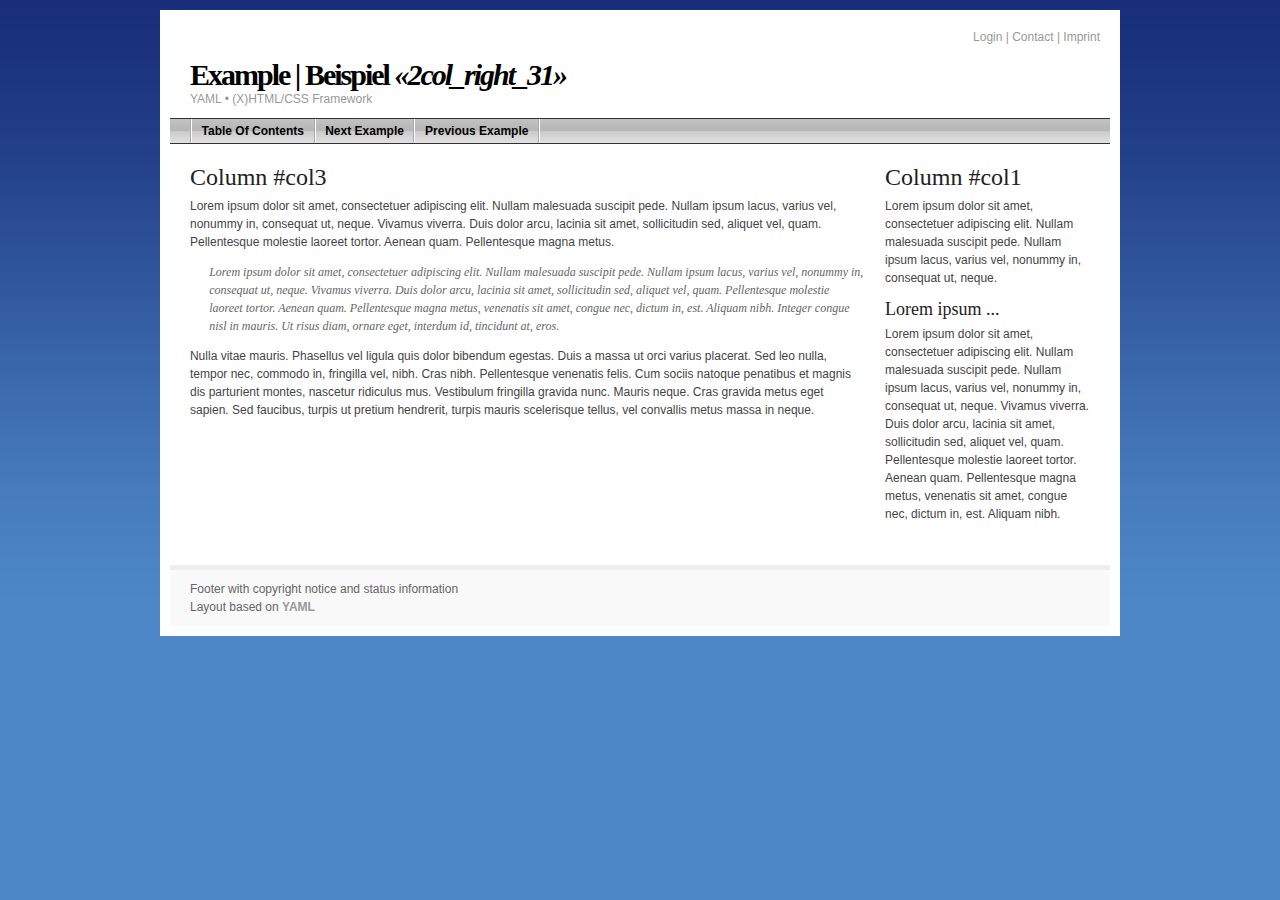
<file: webroot/css/yaml2/examples/02_layouts_2col/2col_right_31.html>
<!DOCTYPE html PUBLIC "-//W3C//DTD XHTML 1.0 Transitional//EN"
   "http://www.w3.org/TR/xhtml1/DTD/xhtml1-transitional.dtd">
<html xmlns="http://www.w3.org/1999/xhtml" xml:lang="en" lang="en">
<head>
<meta http-equiv="Content-Type" content="text/html; charset=utf-8"/>
<title>YAML | Example &quot;2col_right_31&quot;</title>
<!-- (en) Add your meta data here -->
<!-- (de) Fuegen Sie hier ihre Meta-Daten ein -->
<link href="css/layout_2col_right_31.css" rel="stylesheet" type="text/css"/>
<!--[if lte IE 7]>
<link href="css/patches/patch_2col_right_31.css" rel="stylesheet" type="text/css" />
<![endif]-->
</head>
<body>
<!-- skip link navigation -->
<ul id="skiplinks">
	<li><a class="skip" href="#nav">Skip to navigation (Press Enter).</a></li>
	<li><a class="skip" href="#col3">Skip to main content (Press Enter).</a></li>
</ul>

<div class="page_margins">
  <div class="page">
    <div id="header" role="banner">
      <div id="topnav" role="contentinfo">
        <span><a href="#">Login</a> | <a href="#">Contact</a> | <a href="#">Imprint</a></span>
      </div>
      <h1>Example | Beispiel <em>&laquo;2col_right_31&raquo;</em></h1>
      <span>YAML &#8226; (X)HTML/CSS Framework</span>
    </div>
    <!-- begin: main navigation #nav -->
    <div id="nav" role="navigation">
      <div class="hlist">
        <ul>
          <li><a href="../index.html">Table Of Contents</a></li>
          <li><a href="../03_layouts_3col/3col_1-2-3.html">Next Example</a></li>
          <li><a href="2col_right_13.html">Previous Example</a></li>
        </ul>
      </div>
    </div>
    <!-- end: main navigation -->
    <!-- begin: main content area #main -->
    <div id="main">
      <!-- begin: #col1 - first float column -->
      <div id="col1" role="complementary">
        <div id="col1_content" class="clearfix">
          <h2>Column  #col1</h2>
          <p>Lorem ipsum dolor sit amet, consectetuer adipiscing elit. Nullam malesuada   suscipit pede. Nullam ipsum lacus, varius vel, nonummy in, consequat ut, neque. </p>
          <h3>Lorem ipsum ... </h3>
          <p>Lorem ipsum dolor sit amet, consectetuer adipiscing elit. Nullam malesuada   suscipit pede. Nullam ipsum lacus, varius vel, nonummy in, consequat ut, neque.   Vivamus viverra. Duis dolor arcu, lacinia sit amet, sollicitudin sed, aliquet   vel, quam. Pellentesque molestie laoreet tortor. Aenean quam. Pellentesque magna   metus, venenatis sit amet, congue nec, dictum in, est. Aliquam nibh. </p>
        </div>
      </div>
      <!-- end: #col1 -->
      <!-- begin: #col3 static column -->
      <div id="col3" role="main">
        <div id="col3_content" class="clearfix">
          <h2>Column  #col3</h2>
          <p>Lorem ipsum dolor sit amet, consectetuer adipiscing elit. Nullam malesuada   suscipit pede. Nullam ipsum lacus, varius vel, nonummy in, consequat ut, neque.   Vivamus viverra. Duis dolor arcu, lacinia sit amet, sollicitudin sed, aliquet   vel, quam. Pellentesque molestie laoreet tortor. Aenean quam. Pellentesque magna   metus.</p>
          <blockquote>
            <p>Lorem ipsum dolor sit amet, consectetuer adipiscing elit. Nullam malesuada   suscipit pede. Nullam ipsum lacus, varius vel, nonummy in, consequat ut, neque.   Vivamus viverra. Duis dolor arcu, lacinia sit amet, sollicitudin sed, aliquet   vel, quam. Pellentesque molestie laoreet tortor. Aenean quam. Pellentesque magna   metus, venenatis sit amet, congue nec, dictum in, est. Aliquam nibh. Integer   congue nisl in mauris. Ut risus diam, ornare eget, interdum id, tincidunt at,   eros.</p>
          </blockquote>
          <p>Nulla vitae mauris. Phasellus vel ligula quis dolor bibendum egestas. Duis a   massa ut orci varius placerat. Sed leo nulla, tempor nec, commodo in, fringilla   vel, nibh. Cras nibh. Pellentesque venenatis felis. Cum sociis natoque penatibus   et magnis dis parturient montes, nascetur ridiculus mus. Vestibulum fringilla   gravida nunc. Mauris neque. Cras gravida metus eget sapien. Sed faucibus, turpis   ut pretium hendrerit, turpis mauris scelerisque tellus, vel convallis metus   massa in neque.</p>
        </div>
        <div id="ie_clearing">&nbsp;</div>
        <!-- End: IE Column Clearing -->
      </div>
      <!-- end: #col3 -->
    </div>
    <!-- end: #main -->
    <!-- begin: #footer -->
    <div id="footer" role="contentinfo">Footer with copyright notice and status information<br />
Layout based on <a href="http://www.yaml.de/">YAML</a></div>
    <!-- end: #footer -->
  </div>
</div>
<!-- full skiplink functionality in webkit browsers -->
<script src="../../yaml/core/js/yaml-focusfix.js" type="text/javascript"></script>
</body>
</html>
</file>
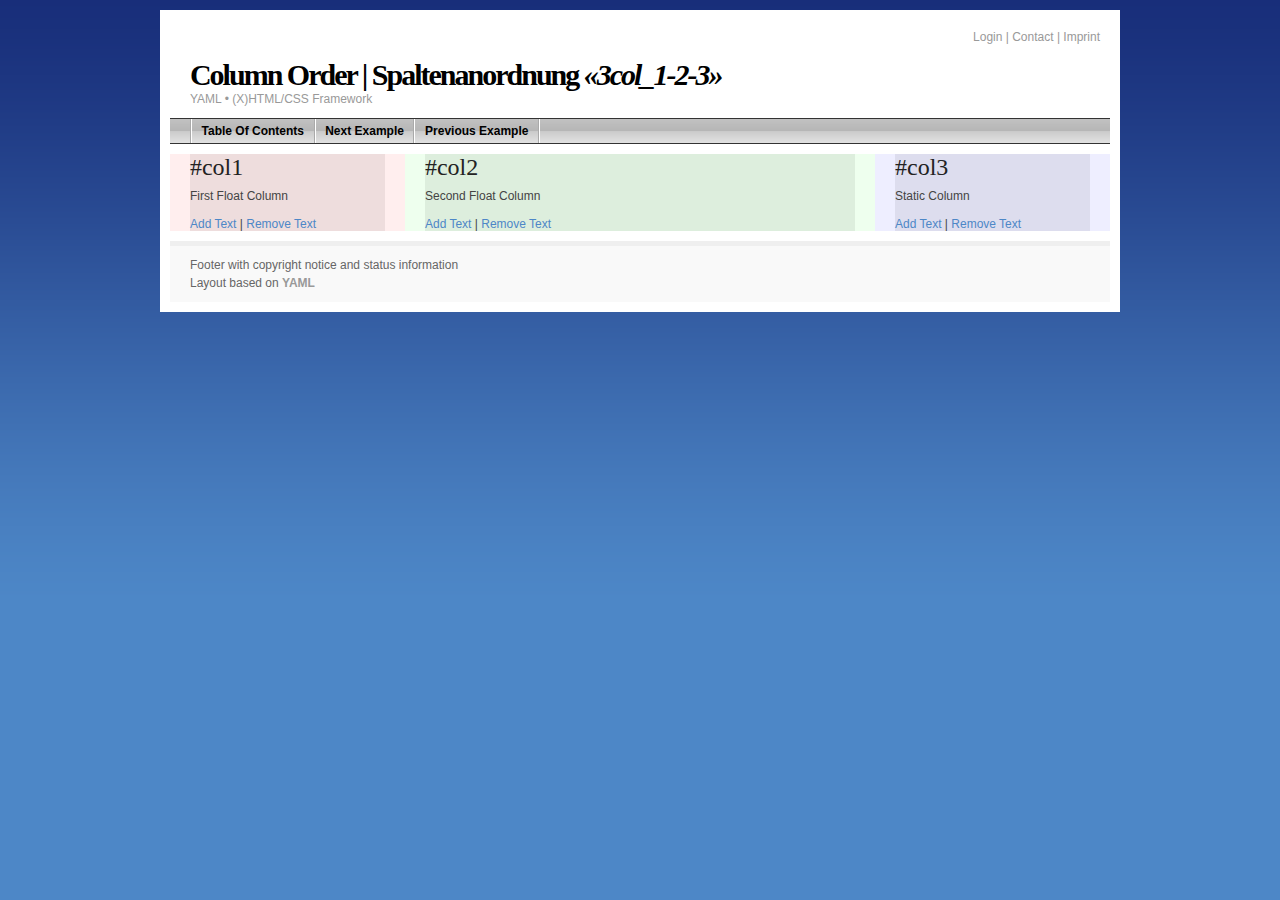
<file: webroot/css/yaml2/examples/03_layouts_3col/3col_1-2-3.html>
<!DOCTYPE html PUBLIC "-//W3C//DTD XHTML 1.0 Transitional//EN"
   "http://www.w3.org/TR/xhtml1/DTD/xhtml1-transitional.dtd">
<html xmlns="http://www.w3.org/1999/xhtml" xml:lang="en" lang="en">
<head>
<meta http-equiv="Content-Type" content="text/html; charset=utf-8"/>
<title>YAML | Example &quot;3col_1-2-3&quot;</title>
<!-- (en) Add your meta data here -->
<!-- (de) Fuegen Sie hier ihre Meta-Daten ein -->
<link href="css/layout_1-2-3.css" rel="stylesheet" type="text/css"/>
<!--[if lte IE 7]>
<link href="css/patches/patch_1-2-3.css" rel="stylesheet" type="text/css" />
<![endif]-->
<script type="text/javascript" src="../../js/ftod.js"></script>
<script type="text/javascript">
window.onload=function(){ AddFillerLink("col1_content","col2_content","col3_content"); }
</script>
</head>
<body>
<!-- skip link navigation -->
<ul id="skiplinks">
	<li><a class="skip" href="#nav">Skip to navigation (Press Enter).</a></li>
	<li><a class="skip" href="#col2">Skip to main content (Press Enter).</a></li>
</ul>

<div class="page_margins">
  <div class="page">
    <div id="header" role="banner">
      <div id="topnav" role="contentinfo">
        <span><a href="#">Login</a> | <a href="#">Contact</a> | <a href="#">Imprint</a></span>
      </div>
      <h1>Column Order | Spaltenanordnung <em>&laquo;3col_1-2-3&raquo;</em></h1>
      <span>YAML &#8226; (X)HTML/CSS Framework</span>
    </div>
    <!-- begin: main navigation #nav -->
    <div id="nav" role="navigation">
      <div class="hlist">
        <ul>
          <li><a href="../index.html">Table Of Contents</a></li>
          <li><a href="3col_1-3-2.html">Next Example</a></li>
          <li><a href="../02_layouts_2col/2col_right_31.html">Previous Example</a></li>
        </ul>
      </div>
    </div>
    <!-- end: main navigation -->

    <!-- begin: main content area #main -->
    <div id="main">
      <!-- begin: #col1 - first float column -->
      <div id="col1" role="complementary">
        <div id="col1_content" class="clearfix">
          <h2>#col1</h2>
          <p>First Float Column</p>
        </div>
      </div>
      <!-- end: #col1 -->

      <!-- begin: #col2 second float column -->
      <div id="col2" role="main">
        <div id="col2_content" class="clearfix">
          <h2>#col2</h2>
          <p>Second Float Column</p>
        </div>
      </div>
      <!-- end: #col2 -->

      <!-- begin: #col3 static column -->
      <div id="col3" role="complementary">
        <div id="col3_content" class="clearfix">
          <h2>#col3</h2>
          <p>Static Column</p>
        </div>
        <!-- IE Column Clearing -->
        <div id="ie_clearing">&nbsp;</div>
      </div>
      <!-- end: #col3 -->
    </div>
    <!-- end: #main -->

    <!-- begin: #footer -->
    <div id="footer" role="contentinfo">Footer with copyright notice and status information<br />Layout based on <a href="http://www.yaml.de/">YAML</a> </div>
    <!-- end: #footer -->
  </div>
</div>
<!-- full skiplink functionality in webkit browsers -->
<script src="../../yaml/core/js/yaml-focusfix.js" type="text/javascript"></script>
</body>
</html>
</file>
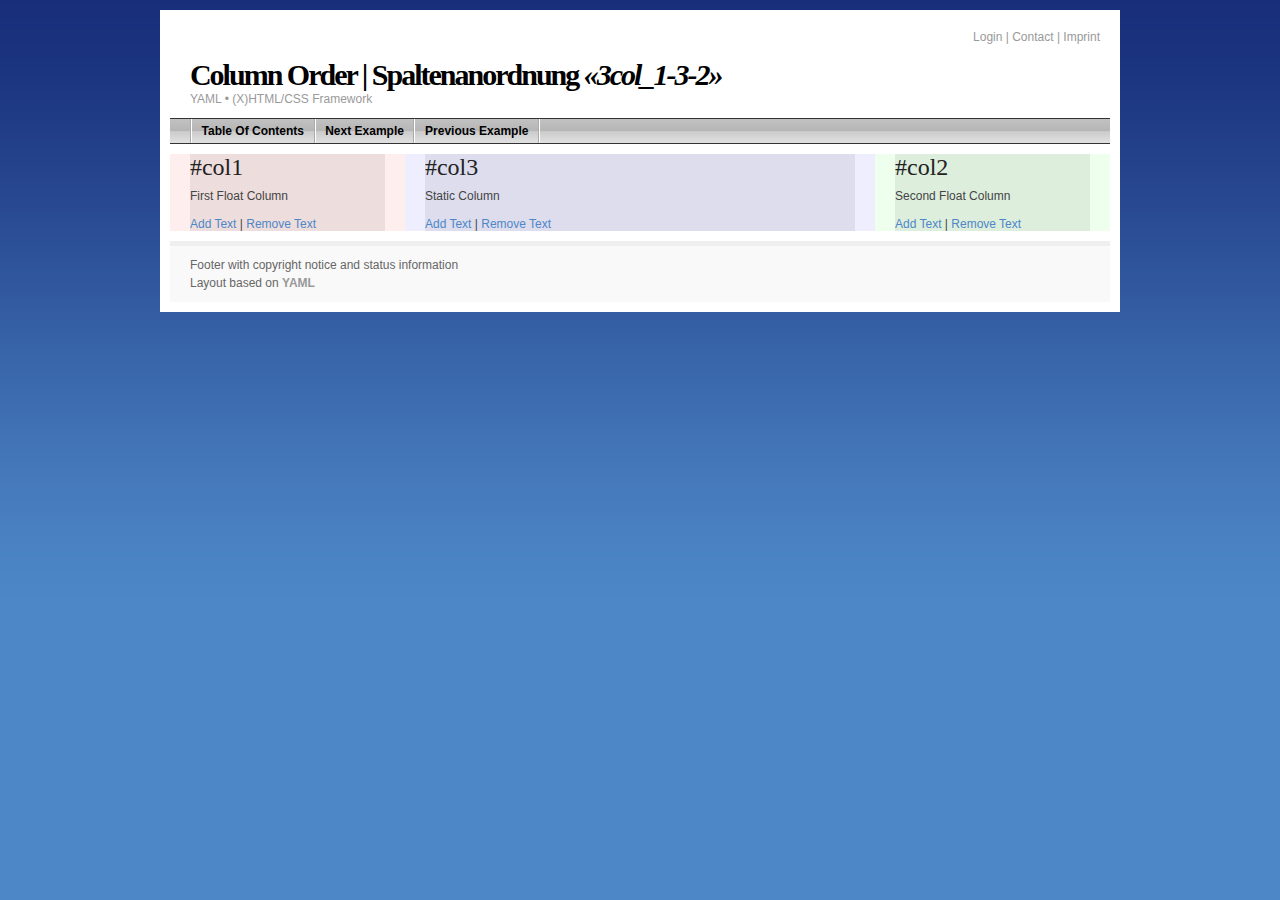
<file: webroot/css/yaml2/examples/03_layouts_3col/3col_1-3-2.html>
<!DOCTYPE html PUBLIC "-//W3C//DTD XHTML 1.0 Transitional//EN"
   "http://www.w3.org/TR/xhtml1/DTD/xhtml1-transitional.dtd">
<html xmlns="http://www.w3.org/1999/xhtml" xml:lang="en" lang="en">
<head>
<meta http-equiv="Content-Type" content="text/html; charset=utf-8"/>
<title>YAML | Example &quot;3col_1-3-2&quot;</title>
<!-- (en) Add your meta data here -->
<!-- (de) Fuegen Sie hier ihre Meta-Daten ein -->
<link href="css/layout_1-3-2.css" rel="stylesheet" type="text/css"/>
<!--[if lte IE 7]>
<link href="css/patches/patch_1-3-2.css" rel="stylesheet" type="text/css" />
<![endif]-->
<script type="text/javascript" src="../../js/ftod.js"></script>
<script type="text/javascript">
window.onload=function(){ AddFillerLink("col1_content","col2_content","col3_content"); }
</script>
</head>
<body>
<!-- skip link navigation -->
<ul id="skiplinks">
	<li><a class="skip" href="#nav">Skip to navigation (Press Enter).</a></li>
	<li><a class="skip" href="#col3">Skip to main content (Press Enter).</a></li>
</ul>

<div class="page_margins">
  <div class="page">
    <div id="header" role="banner">
      <div id="topnav" role="contentinfo">
        <span><a href="#">Login</a> | <a href="#">Contact</a> | <a href="#">Imprint</a></span>
      </div>
      <h1>Column Order | Spaltenanordnung<em> &laquo;3col_1-3-2&raquo;</em></h1>
      <span>YAML &#8226; (X)HTML/CSS Framework</span>
    </div>
    <!-- begin: main navigation #nav -->
    <div id="nav" role="navigation">
      <div class="hlist">
        <ul>
          <li><a href="../index.html">Table Of Contents</a></li>
          <li><a href="3col_2-1-3.html">Next Example</a></li>
          <li><a href="3col_1-2-3.html">Previous Example</a></li>
        </ul>
      </div>
    </div>
    <!-- end: main navigation -->

    <!-- begin: main content area #main -->
    <div id="main">
      <!-- begin: #col1 - first float column -->
      <div id="col1" role="complementary">
        <div id="col1_content" class="clearfix">
          <h2>#col1</h2>
          <p>First Float Column</p>
        </div>
      </div>
      <!-- end: #col1 -->

      <!-- begin: #col2 second float column -->
      <div id="col2" role="complementary">
        <div id="col2_content" class="clearfix">
          <h2>#col2</h2>
          <p>Second Float Column</p>
        </div>
      </div>
      <!-- end: #col2 -->

      <!-- begin: #col3 static column -->
      <div id="col3" role="main">
        <div id="col3_content" class="clearfix">
          <h2>#col3</h2>
          <p>Static Column</p>
        </div>
        <!-- IE Column Clearing -->
        <div id="ie_clearing">&nbsp;</div>
      </div>
      <!-- end: #col3 -->
    </div>
    <!-- end: #main -->

    <!-- begin: #footer -->
    <div id="footer" role="contentinfo"> Footer with copyright notice and status information<br />Layout based on <a href="http://www.yaml.de/">YAML</a> </div>
    <!-- end: #footer -->
  </div>
</div>
<!-- full skiplink functionality in webkit browsers -->
<script src="../../yaml/core/js/yaml-focusfix.js" type="text/javascript"></script>
</body>
</html>
</file>
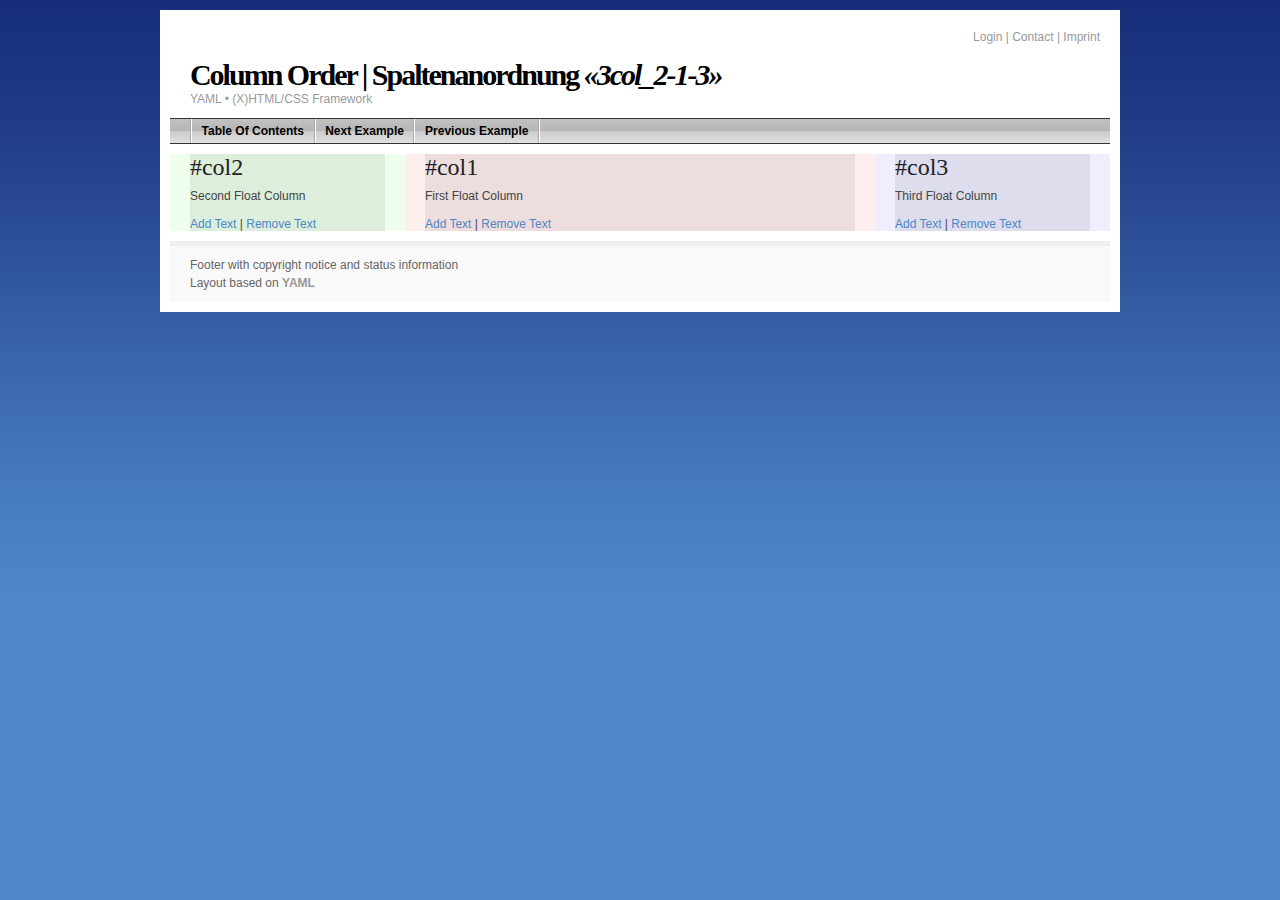
<file: webroot/css/yaml2/examples/03_layouts_3col/3col_2-1-3.html>
<!DOCTYPE html PUBLIC "-//W3C//DTD XHTML 1.0 Transitional//EN"
   "http://www.w3.org/TR/xhtml1/DTD/xhtml1-transitional.dtd">
<html xmlns="http://www.w3.org/1999/xhtml" xml:lang="en" lang="en">
<head>
<meta http-equiv="Content-Type" content="text/html; charset=utf-8"/>
<title>YAML | Example &quot;3col_2-1-3&quot;</title>
<!-- (en) Add your meta data here -->
<!-- (de) Fuegen Sie hier ihre Meta-Daten ein -->
<link href="css/layout_2-1-3.css" rel="stylesheet" type="text/css"/>
<!--[if lte IE 7]>
<link href="css/patches/patch_2-1-3.css" rel="stylesheet" type="text/css" />
<![endif]-->
<script type="text/javascript" src="../../js/ftod.js"></script>
<script type="text/javascript">
window.onload=function(){ AddFillerLink("col1_content","col2_content","col3_content"); }
</script>
</head>
<body>
<!-- skip link navigation -->
<ul id="skiplinks">
	<li><a class="skip" href="#nav">Skip to navigation (Press Enter).</a></li>
	<li><a class="skip" href="#col1">Skip to main content (Press Enter).</a></li>
</ul>

<div class="page_margins">
  <div class="page">
    <div id="header" role="banner">
      <div id="topnav" role="contentinfo">
        <span><a href="#">Login</a> | <a href="#">Contact</a> | <a href="#">Imprint</a></span>
      </div>
      <h1>Column Order | Spaltenanordnung<em> &laquo;3col_2-1-3&raquo;</em></h1>
      <span>YAML &#8226; (X)HTML/CSS Framework</span>
    </div>
    <!-- begin: main navigation #nav -->
    <div id="nav" role="navigation">
      <div class="hlist">
        <ul>
          <li><a href="../index.html">Table Of Contents</a></li>
          <li><a href="3col_2-3-1.html">Next Example</a></li>
          <li><a href="3col_1-3-2.html">Previous Example</a></li>
        </ul>
      </div>
    </div>
    <!-- end: main navigation -->

    <!-- begin: main content area #main -->
    <div id="main">
      <!-- begin: #col1 - first float column -->
      <div id="col1" role="main">
        <div id="col1_content" class="clearfix">
          <h2>#col1</h2>
          <p>First Float Column</p>
        </div>
      </div>
      <!-- end: #col1 -->

      <!-- begin: #col2 second float column -->
      <div id="col2" role="complementary">
        <div id="col2_content" class="clearfix">
          <h2>#col2</h2>
          <p>Second Float Column</p>
        </div>
      </div>
      <!-- end: #col2 -->

      <!-- begin: #col3 static column -->
      <div id="col3" role="complementary">
        <div id="col3_content" class="clearfix">
          <h2>#col3</h2>
          <p>Third Float Column</p>
        </div>
        <!-- IE Column Clearing -->
        <div id="ie_clearing">&nbsp;</div>
      </div>
      <!-- end: #col3 -->
    </div>
    <!-- end: #main -->

    <!-- begin: #footer -->
    <div id="footer" role="contentinfo"> Footer with copyright notice and status information<br />Layout based on <a href="http://www.yaml.de/">YAML</a> </div>
    <!-- end: #footer -->
  </div>
</div>
<!-- full skiplink functionality in webkit browsers -->
<script src="../../yaml/core/js/yaml-focusfix.js" type="text/javascript"></script>
</body>
</html>
</file>
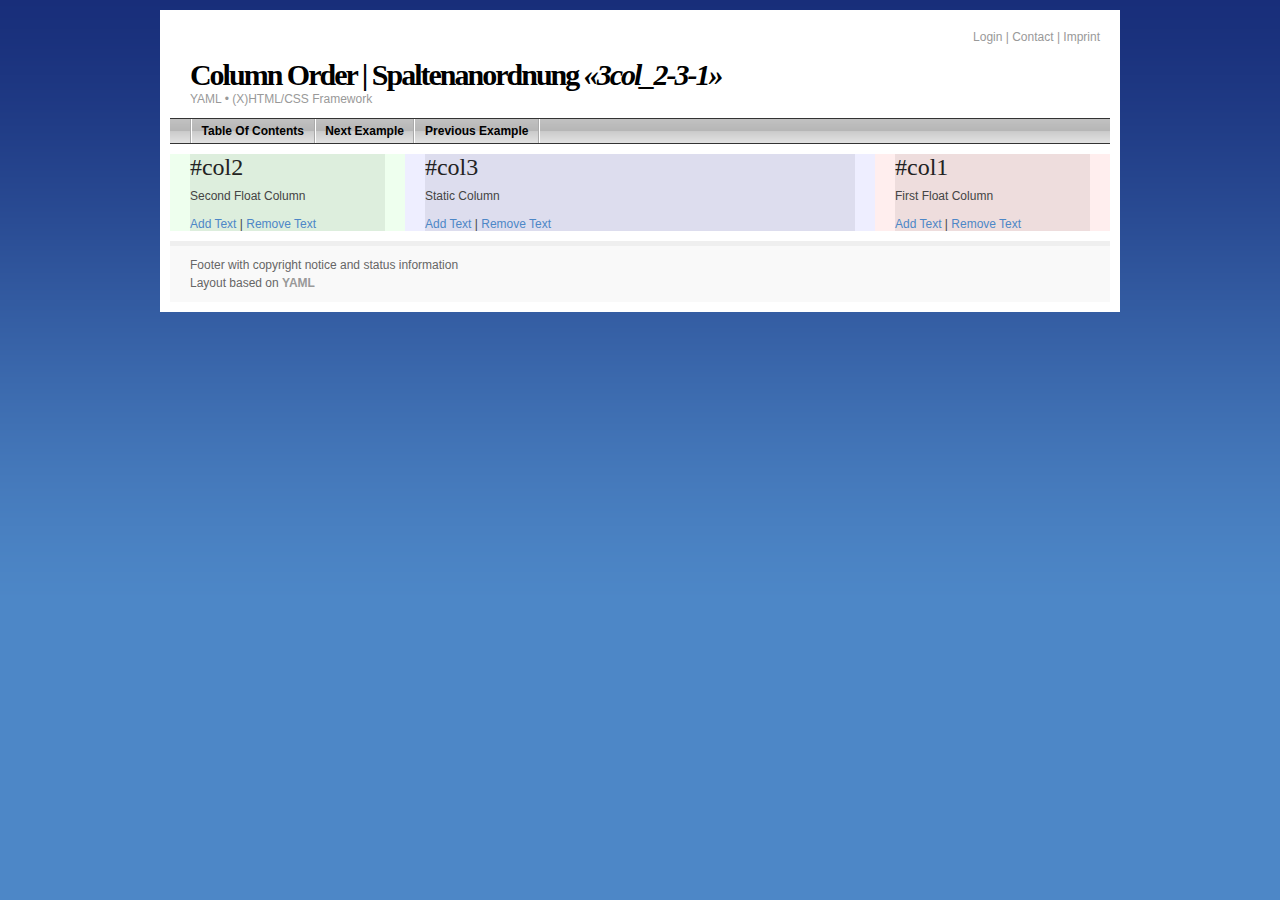
<file: webroot/css/yaml2/examples/03_layouts_3col/3col_2-3-1.html>
<!DOCTYPE html PUBLIC "-//W3C//DTD XHTML 1.0 Transitional//EN"
   "http://www.w3.org/TR/xhtml1/DTD/xhtml1-transitional.dtd">
<html xmlns="http://www.w3.org/1999/xhtml" xml:lang="en" lang="en">
<head>
<meta http-equiv="Content-Type" content="text/html; charset=utf-8"/>
<title>YAML | Example &quot;3col_2-3-1&quot;</title>
<!-- (en) Add your meta data here -->
<!-- (de) Fuegen Sie hier ihre Meta-Daten ein -->
<link href="css/layout_2-3-1.css" rel="stylesheet" type="text/css"/>
<!--[if lte IE 7]>
<link href="css/patches/patch_2-3-1.css" rel="stylesheet" type="text/css" />
<![endif]-->
<script type="text/javascript" src="../../js/ftod.js"></script>
<script type="text/javascript">
window.onload=function(){ AddFillerLink("col1_content","col2_content","col3_content"); }
</script>
</head>
<body>
<!-- skip link navigation -->
<ul id="skiplinks">
	<li><a class="skip" href="#nav">Skip to navigation (Press Enter).</a></li>
	<li><a class="skip" href="#col3">Skip to main content (Press Enter).</a></li>
</ul>

<div class="page_margins">
  <div class="page">
    <div id="header" role="banner">
      <div id="topnav" role="contentinfo">
        <span><a href="#">Login</a> | <a href="#">Contact</a> | <a href="#">Imprint</a></span>
      </div>
      <h1>Column Order | Spaltenanordnung<em> &laquo;3col_2-3-1&raquo;</em></h1>
      <span>YAML &#8226; (X)HTML/CSS Framework</span>
    </div>
    <!-- begin: main navigation #nav -->
    <div id="nav" role="navigation">
      <div class="hlist">
        <ul>
          <li><a href="../index.html">Table Of Contents</a></li>
          <li><a href="3col_3-1-2.html">Next Example</a></li>
          <li><a href="3col_2-1-3.html">Previous Example</a></li>
        </ul>
      </div>
    </div>
    <!-- end: main navigation -->

    <!-- begin: main content area #main -->
    <div id="main">
      <!-- begin: #col1 - first float column -->
      <div id="col1" role="complementary">
        <div id="col1_content" class="clearfix">
          <h2>#col1</h2>
          <p>First Float Column</p>
        </div>
      </div>
      <!-- end: #col1 -->

      <!-- begin: #col2 second float column -->
      <div id="col2" role="complementary">
        <div id="col2_content" class="clearfix">
          <h2>#col2</h2>
          <p>Second Float Column</p>
        </div>
      </div>
      <!-- end: #col2 -->

      <!-- begin: #col3 static column -->
      <div id="col3" role="main">
        <div id="col3_content" class="clearfix">
          <h2>#col3</h2>
          <p>Static Column</p>
        </div>
        <!-- IE Column Clearing -->
        <div id="ie_clearing">&nbsp;</div>
      </div>
      <!-- end: #col3 -->
    </div>
    <!-- end: #main -->

    <!-- begin: #footer -->
    <div id="footer" role="contentinfo"> Footer with copyright notice and status information<br />Layout based on <a href="http://www.yaml.de/">YAML</a> </div>
    <!-- end: #footer -->
  </div>
</div>
<!-- full skiplink functionality in webkit browsers -->
<script src="../../yaml/core/js/yaml-focusfix.js" type="text/javascript"></script>
</body>
</html>
</file>
<file: webroot/css/yaml2/examples/06_layouts_advanced/css/layout_grids.css>
/**
 * "Yet Another Multicolumn Layout" - (X)HTML/CSS Framework
 *
 * (en) central stylesheet - layout example "grids"
 * (de) Zentrales Stylesheet - Beispiellayout "grids"
 *
 * @copyright       Copyright 2005-2011, Dirk Jesse
 * @license         CC-A 2.0 (http://creativecommons.org/licenses/by/2.0/),
 *                  YAML-C (http://www.yaml.de/en/license/license-conditions.html)
 * @link            http://www.yaml.de
 * @package         yaml
 * @version         3.3.1
 * @revision        $Revision: 501 $
 * @lastmodified    $Date: 2011-06-18 17:27:44 +0200 (Sa, 18 Jun 2011) $
 */

/* import core styles | Basis-Stylesheets einbinden */
@import url(../../../yaml/core/base.css);

/* import screen layout | Screen-Layout einbinden */
@import url(../../../yaml/navigation/nav_shinybuttons.css);
@import url(screen/basemod.css);
@import url(screen/basemod_grids.css);
@import url(screen/content.css);

/* import print layout | Druck-Layout einbinden */
@import url(../../../yaml/print/print_draft.css);
</file>
<file: webroot/css/yaml2/examples/06_layouts_advanced/css/patches/patch_grids.css>
/**
 * "Yet Another Multicolumn Layout" - (X)HTML/CSS Framework
 *
 * (en) IE-Patch stylesheet for "grids" layout example
 * (de) IE-Korrektur-Stylesheet für das "grids" Beispiellayout
 *
 * @copyright       Copyright 2005-2011, Dirk Jesse
 * @license         CC-A 2.0 (http://creativecommons.org/licenses/by/2.0/),
 *                  YAML-C (http://www.yaml.de/en/license/license-conditions.html)
 * @link            http://www.yaml.de
 * @package         yaml
 * @version         3.3.1
 * @revision        $Revision: 501 $
 * @lastmodified    $Date: 2011-06-18 17:27:44 +0200 (Sa, 18 Jun 2011) $
 */

/* Layout-independent adjustments | Layout-unabhängige Anpassungen ----------------------------------- */
@import url(../../../../yaml/core/iehacks.css);

/* Layout-dependent adjustments | Layout-abhängige Anpassungen --------------------------------------- */
@media screen, projection
{
 /**
  * min-width/max-width workaround for IE5.x & IE6
  *
  * @workaround
  * @affected   IE 5.x/Win, IE6
  * @css-for    IE 5.x/Win, IE6
  * @valid      no
  */

  * html .page_margins {
    /* Fallback if JavaScript is disabled */
    width: 80em;

    /* JS-Expression for min-/max-width simulation */
  width: expression((document.documentElement && document.documentElement.clientHeight) ? ((document.documentElement.clientWidth < 740) ? "740px" : ((document.documentElement.clientWidth > (80 * 16 * (parseInt(this.parentNode.currentStyle.fontSize) / 100))) ? "80em" : "auto" )) : ((document.body.clientWidth < 740) ? "740px" : ((document.body.clientWidth > (80 * 16 * (parseInt(this.parentNode.currentStyle.fontSize) / 100))) ? "80em" : "auto" )));
  }
}
</file>
<file: webroot/css/yaml2/examples/01_layouts_basics/css/layout_3col_standard.css>
/**
 * "Yet Another Multicolumn Layout" - (X)HTML/CSS Framework
 *
 * (en) central stylesheet - layout example "3col_standard"
 * (de) Zentrales Stylesheet - Beispiellayout "3col_standard"
 *
 * @copyright       Copyright 2005-2011, Dirk Jesse
 * @license         CC-A 2.0 (http://creativecommons.org/licenses/by/2.0/),
 *                  YAML-C (http://www.yaml.de/en/license/license-conditions.html)
 * @link            http://www.yaml.de
 * @package         yaml
 * @version         3.3.1
 * @revision        $Revision: 501 $
 * @lastmodified    $Date: 2011-06-18 17:27:44 +0200 (Sa, 18 Jun 2011) $
 */

/* import core styles | Basis-Stylesheets einbinden */
@import url(../../../yaml/core/base.css);

/* import screen layout | Screen-Layout einbinden */
@import url(../../../yaml/navigation/nav_shinybuttons.css);

@import url(screen/basemod.css);
@import url(screen/content.css);

/* import print layout | Druck-Layout einbinden */
@import url(../../../yaml/print/print_003_draft.css);
</file>
<file: webroot/css/yaml2/examples/01_layouts_basics/css/patches/patch_3col_standard.css>
/**
 * "Yet Another Multicolumn Layout" - (X)HTML/CSS Framework
 *
 * (en) IE-Patch stylesheet for YAML standard layout (3 columns without column dividers)
 * (de) IE-Korrektur-Stylesheet für das YAML Standard-Layout (3 Spalten ohne Spaltentrenner)
 *
 * @copyright       Copyright 2005-2011, Dirk Jesse
 * @license         CC-A 2.0 (http://creativecommons.org/licenses/by/2.0/),
 *                  YAML-C (http://www.yaml.de/en/license/license-conditions.html)
 * @link            http://www.yaml.de
 * @package         yaml
 * @version         3.3.1
 * @revision        $Revision: 501 $
 * @lastmodified    $Date: 2011-06-18 17:27:44 +0200 (Sa, 18 Jun 2011) $
 */

/* Layout independent adjustments | Layout-unabhängige Anpassungen ----------------------------------- */
@import url(../../../../yaml/core/iehacks.css);

/* Layout-dependent adjustments | Layout-abhängige Anpassungen --------------------------------------- */
@media screen, projection
{
  /**
   * Bugfix for IE 3-Pixel-Jog Bug
   *
   * @bugfix
   * @affected   IE 5.x/Win, IE6
   * @css-for    IE 5.x/Win, IE6
   * @valid      yes
   */

  * html #col3 { height: 1%; }
  * html #col1 {margin-right: -3px;}
  * html #col2 {margin-left: -3px;}
  * html #col3 { margin-left: 24%; margin-right: 24%; }

 /**
  * min-width/max-width workaround for IE5.x & IE6
  *
  * @workaround
  * @affected   IE 5.x/Win, IE6
  * @css-for    IE 5.x/Win, IE6
  * @valid      no
  */

  * html .page_margins {
    /* Fallback if JavaScript is disabled */
    width: 80em;

    /* JS-Expression for min-/max-width simulation */
  width: expression((document.documentElement && document.documentElement.clientHeight) ? ((document.documentElement.clientWidth < 740) ? "740px" : ((document.documentElement.clientWidth > (80 * 16 * (parseInt(this.parentNode.currentStyle.fontSize) / 100))) ? "80em" : "auto" )) : ((document.body.clientWidth < 740) ? "740px" : ((document.body.clientWidth > (80 * 16 * (parseInt(this.parentNode.currentStyle.fontSize) / 100))) ? "80em" : "auto" )));
  }
}
</file>
<file: webroot/css/yaml2/examples/01_layouts_basics/css/layout_building_forms.css>
/**
 * "Yet Another Multicolumn Layout" - (X)HTML/CSS Framework
 *
 * (en) central stylesheet - layout example "building_forms"
 * (de) Zentrales Stylesheet - Beispiellayout "building_forms"
 *
 * @copyright       Copyright 2005-2011, Dirk Jesse
 * @license         CC-A 2.0 (http://creativecommons.org/licenses/by/2.0/),
 *                  YAML-C (http://www.yaml.de/en/license/license-conditions.html)
 * @link            http://www.yaml.de
 * @package         yaml
 * @version         3.3.1
 * @revision        $Revision: 501 $
 * @lastmodified    $Date: 2011-06-18 17:27:44 +0200 (Sa, 18 Jun 2011) $
 */

/* import core styles | Basis-Stylesheets einbinden */
@import url(../../../yaml/core/base.css);

/* import screen layout | Screen-Layout einbinden */
@import url(../../../yaml/navigation/nav_shinybuttons.css);
@import url(../../../yaml/screen/forms.css);

@import url(screen/basemod.css);
@import url(screen/basemod_2col_left_13.css);
@import url(screen/content.css);

/* import print layout | Druck-Layout einbinden */
@import url(../../../yaml/print/print_003_draft.css);
</file>
<file: webroot/css/yaml2/examples/01_layouts_basics/css/patches/patch_building_forms.css>
/**
 * "Yet Another Multicolumn Layout" - (X)HTML/CSS Framework
 *
 * (en) IE-Patch stylesheet for "2col_left_13" layout
 * (de) IE-Korrektur-Stylesheet für das Layout "2col_left_13"
 *
 * @copyright       Copyright 2005-2011, Dirk Jesse
 * @license         CC-A 2.0 (http://creativecommons.org/licenses/by/2.0/),
 *                  YAML-C (http://www.yaml.de/en/license/license-conditions.html)
 * @link            http://www.yaml.de
 * @package         yaml
 * @version         3.3.1
 * @revision        $Revision: 501 $
 * @lastmodified    $Date: 2011-06-18 17:27:44 +0200 (Sa, 18 Jun 2011) $
 */

/* Layout-independent adjustments | Layout-unabhängige Anpassungen ----------------------------------- */
@import url(../../../../yaml/core/iehacks.css);

/* Layout-dependent adjustments | Layout-abhängige Anpassungen --------------------------------------- */
@media screen, projection
{
  /**
   * Bugfix for IE 3-Pixel-Jog Bug
   *
   * @bugfix
   * @affected   IE 5.x/Win, IE6
   * @css-for    IE 5.x/Win, IE6
   * @valid      yes
   */

  * html #col3 { height: 1%; }
  * html #col1 {margin-right: -3px;}
  * html #col3 { margin-left: 24%; }

 /**
  * min-width/max-width workaround for IE5.x & IE6
  *
  * @workaround
  * @affected   IE 5.x/Win, IE6
  * @css-for    IE 5.x/Win, IE6
  * @valid      no
  */

  * html .page_margins {
    /* Fallback if JavaScript is disabled */
    width: 80em;

    /* JS-Expression for min-/max-width simulation */
  width: expression((document.documentElement && document.documentElement.clientHeight) ? ((document.documentElement.clientWidth < 740) ? "740px" : ((document.documentElement.clientWidth > (80 * 16 * (parseInt(this.parentNode.currentStyle.fontSize) / 100))) ? "80em" : "auto" )) : ((document.body.clientWidth < 740) ? "740px" : ((document.body.clientWidth > (80 * 16 * (parseInt(this.parentNode.currentStyle.fontSize) / 100))) ? "80em" : "auto" )));
  }
}
</file>
<file: webroot/css/yaml2/examples/01_layouts_basics/css/layout_styling_content.css>
/**
 * "Yet Another Multicolumn Layout" - (X)HTML/CSS Framework
 *
 * (en) central stylesheet - layout example "styling_content"
 * (de) Zentrales Stylesheet - Beispiellayout "styling_content"
 *
 * @copyright       Copyright 2005-2011, Dirk Jesse
 * @license         CC-A 2.0 (http://creativecommons.org/licenses/by/2.0/),
 *                  YAML-C (http://www.yaml.de/en/license/license-conditions.html)
 * @link            http://www.yaml.de
 * @package         yaml
 * @version         3.3.1
 * @revision        $Revision: 501 $
 * @lastmodified    $Date: 2011-06-18 17:27:44 +0200 (Sa, 18 Jun 2011) $
 */

/* import core styles | Basis-Stylesheets einbinden */
@import url(../../../yaml/core/base.css);

/* import screen layout | Screen-Layout einbinden */
@import url(../../../yaml/navigation/nav_shinybuttons.css);

@import url(screen/basemod.css);
@import url(screen/basemod_2col_left_13.css);
@import url(screen/content.css);

/* import print layout | Druck-Layout einbinden */
@import url(../../../yaml/print/print_003_draft.css);
</file>
<file: webroot/css/yaml2/examples/01_layouts_basics/css/patches/patch_styling_content.css>
/**
 * "Yet Another Multicolumn Layout" - (X)HTML/CSS Framework
 *
 * (en) IE-Patch stylesheet for "2col_left_13" layout
 * (de) IE-Korrektur-Stylesheet für das Layout "2col_left_13"
 *
 * @copyright       Copyright 2005-2011, Dirk Jesse
 * @license         CC-A 2.0 (http://creativecommons.org/licenses/by/2.0/),
 *                  YAML-C (http://www.yaml.de/en/license/license-conditions.html)
 * @link            http://www.yaml.de
 * @package         yaml
 * @version         3.3.1
 * @revision        $Revision: 501 $
 * @lastmodified    $Date: 2011-06-18 17:27:44 +0200 (Sa, 18 Jun 2011) $
 */

/* Layout-independent adjustments | Layout-unabhängige Anpassungen ----------------------------------- */
@import url(../../../../yaml/core/iehacks.css);

/* Layout-dependent adjustments | Layout-abhängige Anpassungen --------------------------------------- */
@media screen, projection
{
  /**
   * Bugfix for IE 3-Pixel-Jog Bug
   *
   * @bugfix
   * @affected   IE 5.x/Win, IE6
   * @css-for    IE 5.x/Win, IE6
   * @valid      yes
   */

  * html #col3 { height: 1%; }
  * html #col1 {margin-right: -3px;}
  * html #col3 { margin-left: 24%; }

 /**
  * min-width/max-width workaround for IE5.x & IE6
  *
  * @workaround
  * @affected   IE 5.x/Win, IE6
  * @css-for    IE 5.x/Win, IE6
  * @valid      no
  */

  * html .page_margins {
    /* Fallback if JavaScript is disabled */
    width: 80em;

    /* JS-Expression for min-/max-width simulation */
  width: expression((document.documentElement && document.documentElement.clientHeight) ? ((document.documentElement.clientWidth < 740) ? "740px" : ((document.documentElement.clientWidth > (80 * 16 * (parseInt(this.parentNode.currentStyle.fontSize) / 100))) ? "80em" : "auto" )) : ((document.body.clientWidth < 740) ? "740px" : ((document.body.clientWidth > (80 * 16 * (parseInt(this.parentNode.currentStyle.fontSize) / 100))) ? "80em" : "auto" )));
  }
}
</file>
<file: webroot/css/yaml2/examples/02_layouts_2col/css/layout_2col_left_13.css>
/**
 * "Yet Another Multicolumn Layout" - (X)HTML/CSS Framework
 *
 * (en) central stylesheet - layout example "2col_left_13"
 * (de) Zentrales Stylesheet - Beispiellayout "2col_left_13"
 *
 * @copyright       Copyright 2005-2011, Dirk Jesse
 * @license         CC-A 2.0 (http://creativecommons.org/licenses/by/2.0/),
 *                  YAML-C (http://www.yaml.de/en/license/license-conditions.html)
 * @link            http://www.yaml.de
 * @package         yaml
 * @version         3.3.1
 * @revision        $Revision: 501 $
 * @lastmodified    $Date: 2011-06-18 17:27:44 +0200 (Sa, 18 Jun 2011) $
 */

/* import core styles | Basis-Stylesheets einbinden */
@import url(../../../yaml/core/base.css);

/* import screen layout | Screen-Layout einbinden */
@import url(../../../yaml/navigation/nav_shinybuttons.css);
@import url(screen/basemod.css);
@import url(screen/basemod_2col_left_13.css);
@import url(screen/content.css);

/* import print layout | Druck-Layout einbinden */
@import url(../../../yaml/print/print_003_draft.css);
</file>
<file: webroot/css/yaml2/examples/02_layouts_2col/css/patches/patch_2col_left_13.css>
/**
 * "Yet Another Multicolumn Layout" - (X)HTML/CSS Framework
 *
 * (en) IE-Patch stylesheet for "2col_left_13" layout
 * (de) IE-Korrektur-Stylesheet für das Layout "2col_left_13"
 *
 * @copyright       Copyright 2005-2011, Dirk Jesse
 * @license         CC-A 2.0 (http://creativecommons.org/licenses/by/2.0/),
 *                  YAML-C (http://www.yaml.de/en/license/license-conditions.html)
 * @link            http://www.yaml.de
 * @package         yaml
 * @version         3.3.1
 * @revision        $Revision: 501 $
 * @lastmodified    $Date: 2011-06-18 17:27:44 +0200 (Sa, 18 Jun 2011) $
 */

/* Layout-independent adjustments | Layout-unabhängige Anpassungen ----------------------------------- */
@import url(../../../../yaml/core/iehacks.css);

/* Layout-dependent adjustments | Layout-abhängige Anpassungen --------------------------------------- */
@media screen, projection
{
  /**
   * Bugfix for IE 3-Pixel-Jog Bug
   *
   * @bugfix
   * @affected   IE 5.x/Win, IE6
   * @css-for    IE 5.x/Win, IE6
   * @valid      yes
   */

  * html #col3 { height: 1%; }
  * html #col1 { margin-right: -3px; }
  * html #col3 { margin-left: 24%; }

 /**
  * min-width/max-width workaround for IE5.x & IE6
  *
  * @workaround
  * @affected   IE 5.x/Win, IE6
  * @css-for    IE 5.x/Win, IE6
  * @valid      no
  */

  * html .page_margins {
    /* Fallback if JavaScript is disabled */
    width: 80em;

    /* JS-Expression for min-/max-width simulation */
  width: expression((document.documentElement && document.documentElement.clientHeight) ? ((document.documentElement.clientWidth < 740) ? "740px" : ((document.documentElement.clientWidth > (80 * 16 * (parseInt(this.parentNode.currentStyle.fontSize) / 100))) ? "80em" : "auto" )) : ((document.body.clientWidth < 740) ? "740px" : ((document.body.clientWidth > (80 * 16 * (parseInt(this.parentNode.currentStyle.fontSize) / 100))) ? "80em" : "auto" )));
  }
}
</file>
<file: webroot/css/yaml2/examples/02_layouts_2col/css/layout_2col_left_31.css>
/**
 * "Yet Another Multicolumn Layout" - (X)HTML/CSS Framework
 *
 * (en) central stylesheet - layout example "2col_left_31"
 * (de) Zentrales Stylesheet - Beispiellayout "2col_left_31"
 *
 * @copyright       Copyright 2005-2011, Dirk Jesse
 * @license         CC-A 2.0 (http://creativecommons.org/licenses/by/2.0/),
 *                  YAML-C (http://www.yaml.de/en/license/license-conditions.html)
 * @link            http://www.yaml.de
 * @package         yaml
 * @version         3.3.1
 * @revision        $Revision: 501 $
 * @lastmodified    $Date: 2011-06-18 17:27:44 +0200 (Sa, 18 Jun 2011) $
 */

/* import core styles | Basis-Stylesheets einbinden */
@import url(../../../yaml/core/base.css);

/* import screen layout | Screen-Layout einbinden */
@import url(../../../yaml/navigation/nav_shinybuttons.css);
@import url(screen/basemod.css);
@import url(screen/basemod_2col_left_31.css);
@import url(screen/content.css);

/* import print layout | Druck-Layout einbinden */
@import url(../../../yaml/print/print_100_draft.css);
</file>
<file: webroot/css/yaml2/examples/02_layouts_2col/css/patches/patch_2col_left_31.css>
/**
 * "Yet Another Multicolumn Layout" - (X)HTML/CSS Framework
 *
 * (en) IE-Patch stylesheet for "2col_left_31" layout
 * (de) IE-Korrektur-Stylesheet für das Layout "2col_left_31"
 *
 * @copyright       Copyright 2005-2011, Dirk Jesse
 * @license         CC-A 2.0 (http://creativecommons.org/licenses/by/2.0/),
 *                  YAML-C (http://www.yaml.de/en/license/license-conditions.html)
 * @link            http://www.yaml.de
 * @package         yaml
 * @version         3.3.1
 * @revision        $Revision: 501 $
 * @lastmodified    $Date: 2011-06-18 17:27:44 +0200 (Sa, 18 Jun 2011) $
 */

/* Layout-independent adjustments | Layout-unabhängige Anpassungen ----------------------------------- */
@import url(../../../../yaml/core/iehacks.css);

/* Layout-dependent adjustments | Layout-abhängige Anpassungen --------------------------------------- */
@media screen, projection
{
 /**
  * min-width/max-width workaround for IE5.x & IE6
  *
  * @workaround
  * @affected   IE 5.x/Win, IE6
  * @css-for    IE 5.x/Win, IE6
  * @valid      no
  */

  * html .page_margins {
    /* Fallback if JavaScript is disabled */
    width: 80em;

    /* JS-Expression for min-/max-width simulation */
  width: expression((document.documentElement && document.documentElement.clientHeight) ? ((document.documentElement.clientWidth < 740) ? "740px" : ((document.documentElement.clientWidth > (80 * 16 * (parseInt(this.parentNode.currentStyle.fontSize) / 100))) ? "80em" : "auto" )) : ((document.body.clientWidth < 740) ? "740px" : ((document.body.clientWidth > (80 * 16 * (parseInt(this.parentNode.currentStyle.fontSize) / 100))) ? "80em" : "auto" )));
  }
}
</file>
<file: webroot/css/yaml2/examples/02_layouts_2col/css/layout_2col_right_13.css>
/**
 * "Yet Another Multicolumn Layout" - (X)HTML/CSS Framework
 *
 * (en) central stylesheet - layout example "2col_right_13"
 * (de) Zentrales Stylesheet - Beispiellayout "2col_right_13"
 *
 * @copyright       Copyright 2005-2011, Dirk Jesse
 * @license         CC-A 2.0 (http://creativecommons.org/licenses/by/2.0/),
 *                  YAML-C (http://www.yaml.de/en/license/license-conditions.html)
 * @link            http://www.yaml.de
 * @package         yaml
 * @version         3.3.1
 * @revision        $Revision: 501 $
 * @lastmodified    $Date: 2011-06-18 17:27:44 +0200 (Sa, 18 Jun 2011) $
 */

/* import core styles | Basis-Stylesheets einbinden */
@import url(../../../yaml/core/base.css);

/* import screen layout | Screen-Layout einbinden */
@import url(../../../yaml/navigation/nav_shinybuttons.css);
@import url(screen/basemod.css);
@import url(screen/basemod_2col_right_13.css);
@import url(screen/content.css);

/* import print layout | Druck-Layout einbinden */
@import url(../../../yaml/print/print_100_draft.css);
</file>
<file: webroot/css/yaml2/examples/02_layouts_2col/css/patches/patch_2col_right_13.css>
/**
 * "Yet Another Multicolumn Layout" - (X)HTML/CSS Framework
 *
 * (en) IE-Patch stylesheet for "2col_right_13" layout
 * (de) IE-Korrektur-Stylesheet für das Layout "2col_right_13"
 *
 * @copyright       Copyright 2005-2011, Dirk Jesse
 * @license         CC-A 2.0 (http://creativecommons.org/licenses/by/2.0/),
 *                  YAML-C (http://www.yaml.de/en/license/license-conditions.html)
 * @link            http://www.yaml.de
 * @package         yaml
 * @version         3.3.1
 * @revision        $Revision: 501 $
 * @lastmodified    $Date: 2011-06-18 17:27:44 +0200 (Sa, 18 Jun 2011) $
 */

/* Layout-independent adjustments | Layout-unabhängige Anpassungen ----------------------------------- */
@import url(../../../../yaml/core/iehacks.css);

/* Layout-dependent adjustments | Layout-abhängige Anpassungen --------------------------------------- */
@media screen, projection
{
  /**
   * Bugfix for IE 3-Pixel-Jog Bug
   *
   * @bugfix
   * @affected   IE 5.x/Win, IE6
   * @css-for    IE 5.x/Win, IE6
   * @valid      yes
   */

  * html #col3 { height: 1%; }
  * html #col1 { margin-right: -3px; }
  * html #col3 { margin-left: 74%; }

 /**
  * min-width/max-width workaround for IE5.x & IE6
  *
  * @workaround
  * @affected   IE 5.x/Win, IE6
  * @css-for    IE 5.x/Win, IE6
  * @valid      no
  */

  * html .page_margins {
    /* Fallback if JavaScript is disabled */
    width: 80em;

    /* JS-Expression for min-/max-width simulation */
  width: expression((document.documentElement && document.documentElement.clientHeight) ? ((document.documentElement.clientWidth < 740) ? "740px" : ((document.documentElement.clientWidth > (80 * 16 * (parseInt(this.parentNode.currentStyle.fontSize) / 100))) ? "80em" : "auto" )) : ((document.body.clientWidth < 740) ? "740px" : ((document.body.clientWidth > (80 * 16 * (parseInt(this.parentNode.currentStyle.fontSize) / 100))) ? "80em" : "auto" )));
  }
}
</file>
<file: webroot/css/yaml2/examples/02_layouts_2col/css/layout_2col_right_31.css>
/**
 * "Yet Another Multicolumn Layout" - (X)HTML/CSS Framework
 *
 * (en) central stylesheet - layout example "2col_right_31"
 * (de) Zentrales Stylesheet - Beispiellayout "2col_right_31"
 *
 * @copyright       Copyright 2005-2011, Dirk Jesse
 * @license         CC-A 2.0 (http://creativecommons.org/licenses/by/2.0/),
 *                  YAML-C (http://www.yaml.de/en/license/license-conditions.html)
 * @link            http://www.yaml.de
 * @package         yaml
 * @version         3.3.1
 * @revision        $Revision: 501 $
 * @lastmodified    $Date: 2011-06-18 17:27:44 +0200 (Sa, 18 Jun 2011) $
 */

/* import core styles | Basis-Stylesheets einbinden */
@import url(../../../yaml/core/base.css);

/* import screen layout | Screen-Layout einbinden */
@import url(../../../yaml/navigation/nav_shinybuttons.css);
@import url(screen/basemod.css);
@import url(screen/basemod_2col_right_31.css);
@import url(screen/content.css);


/* import print layout | Druck-Layout einbinden */
@import url(../../../yaml/print/print_003_draft.css);
</file>
<file: webroot/css/yaml2/examples/02_layouts_2col/css/patches/patch_2col_right_31.css>
/**
 * "Yet Another Multicolumn Layout" - (X)HTML/CSS Framework
 *
 * (en) IE-Patch stylesheet for "2col_right_31" layout
 * (de) IE-Korrektur-Stylesheet für das Layout "2col_right_31"
 *
 * @copyright       Copyright 2005-2011, Dirk Jesse
 * @license         CC-A 2.0 (http://creativecommons.org/licenses/by/2.0/),
 *                  YAML-C (http://www.yaml.de/en/license/license-conditions.html)
 * @link            http://www.yaml.de
 * @package         yaml
 * @version         3.3.1
 * @revision        $Revision: 501 $
 * @lastmodified    $Date: 2011-06-18 17:27:44 +0200 (Sa, 18 Jun 2011) $
 */

/* Layout-independent adjustments | Layout-unabhängige Anpassungen ----------------------------------- */
@import url(../../../../yaml/core/iehacks.css);

/* Layout-dependent adjustments | Layout-abhängige Anpassungen --------------------------------------- */
@media screen, projection
{
 /**
  * min-width/max-width workaround for IE5.x & IE6
  *
  * @workaround
  * @affected   IE 5.x/Win, IE6
  * @css-for    IE 5.x/Win, IE6
  * @valid      no
  */

  * html .page_margins {
    /* Fallback if JavaScript is disabled */
    width: 80em;

    /* JS-Expression for min-/max-width simulation */
  width: expression((document.documentElement && document.documentElement.clientHeight) ? ((document.documentElement.clientWidth < 740) ? "740px" : ((document.documentElement.clientWidth > (80 * 16 * (parseInt(this.parentNode.currentStyle.fontSize) / 100))) ? "80em" : "auto" )) : ((document.body.clientWidth < 740) ? "740px" : ((document.body.clientWidth > (80 * 16 * (parseInt(this.parentNode.currentStyle.fontSize) / 100))) ? "80em" : "auto" )));
  }
}
</file>
<file: webroot/css/yaml2/examples/03_layouts_3col/css/layout_1-2-3.css>
/**
 * "Yet Another Multicolumn Layout" - (X)HTML/CSS Framework
 *
 * (en) central stylesheet - layout example "3col_1-2-3"
 * (de) Zentrales Stylesheet - Beispiellayout "3col_1-2-3"
 *
 * @copyright       Copyright 2005-2011, Dirk Jesse
 * @license         CC-A 2.0 (http://creativecommons.org/licenses/by/2.0/),
 *                  YAML-C (http://www.yaml.de/en/license/license-conditions.html)
 * @link            http://www.yaml.de
 * @package         yaml
 * @version         3.3.1
 * @revision        $Revision: 501 $
 * @lastmodified    $Date: 2011-06-18 17:27:44 +0200 (Sa, 18 Jun 2011) $
 */

/* import core styles | Basis-Stylesheets einbinden */
@import url(../../../yaml/core/base.css);

/* import screen layout | Screen-Layout einbinden */
@import url(../../../yaml/navigation/nav_shinybuttons.css);
@import url(screen/basemod.css);
@import url(screen/basemod_1-2-3.css);
@import url(screen/basemod_colored_columns.css);
@import url(screen/content.css);

/* import print layout | Druck-Layout einbinden */
@import url(../../../yaml/print/print_020_draft.css);
</file>
<file: webroot/css/yaml2/examples/03_layouts_3col/css/patches/patch_1-2-3.css>
/**
 * "Yet Another Multicolumn Layout" - (X)HTML/CSS Framework
 *
 * (en) IE-Patch stylesheet for "3col_1-2-3" layout example
 * (de) IE-Korrektur-Stylesheet für das "3col_1-2-3" Beispiellayout
 *
 * @copyright       Copyright 2005-2011, Dirk Jesse
 * @license         CC-A 2.0 (http://creativecommons.org/licenses/by/2.0/),
 *                  YAML-C (http://www.yaml.de/en/license/license-conditions.html)
 * @link            http://www.yaml.de
 * @package         yaml
 * @version         3.3.1
 * @revision        $Revision: 501 $
 * @lastmodified    $Date: 2011-06-18 17:27:44 +0200 (Sa, 18 Jun 2011) $
 */

/* Layout-independent adjustments | Layout-unabhängige Anpassungen ----------------------------------- */
@import url(../../../../yaml/core/iehacks.css);

/* Layout-dependent adjustments | Layout-abhängige Anpassungen --------------------------------------- */
@media screen, projection
{
  /**
   * Bugfix for IE 3-Pixel-Jog Bug
   *
   * @bugfix
   * @affected   IE 5.x/Win, IE6
   * @css-for    IE 5.x/Win, IE6
   * @valid      yes
   */

  * html #col3 {height: 1%;}        /* Activate hack for 3-Pixel-Jog Bug | Hack für 3-Pixel-Jog Bug aktivieren */
  * html #col2 {margin-right: -3px;}
  * html #col3 { margin-left: 74%; }

 /**
  * min-width/max-width workaround for IE5.x & IE6
  *
  * @workaround
  * @affected   IE 5.x/Win, IE6
  * @css-for    IE 5.x/Win, IE6
  * @valid      no
  */

  * html .page_margins {
    /* Fallback if JavaScript is disabled */
    width: 80em;

    /* JS-Expression for min-/max-width simulation */
  width: expression((document.documentElement && document.documentElement.clientHeight) ? ((document.documentElement.clientWidth < 740) ? "740px" : ((document.documentElement.clientWidth > (80 * 16 * (parseInt(this.parentNode.currentStyle.fontSize) / 100))) ? "80em" : "auto" )) : ((document.body.clientWidth < 740) ? "740px" : ((document.body.clientWidth > (80 * 16 * (parseInt(this.parentNode.currentStyle.fontSize) / 100))) ? "80em" : "auto" )));
  }
}
</file>
<file: webroot/css/yaml2/examples/03_layouts_3col/css/layout_1-3-2.css>
/**
 * "Yet Another Multicolumn Layout" - (X)HTML/CSS Framework
 *
 * (en) central stylesheet - layout example "3col_1-3-2"
 * (de) Zentrales Stylesheet - Beispiellayout "3col_1-3-2"
 *
 * @copyright       Copyright 2005-2011, Dirk Jesse
 * @license         CC-A 2.0 (http://creativecommons.org/licenses/by/2.0/),
 *                  YAML-C (http://www.yaml.de/en/license/license-conditions.html)
 * @link            http://www.yaml.de
 * @package         yaml
 * @version         3.3.1
 * @revision        $Revision: 501 $
 * @lastmodified    $Date: 2011-06-18 17:27:44 +0200 (Sa, 18 Jun 2011) $
 */

/* import core styles | Basis-Stylesheets einbinden */
@import url(../../../yaml/core/base.css);

/* import screen layout | Screen-Layout einbinden */
@import url(../../../yaml/navigation/nav_shinybuttons.css);
@import url(screen/basemod.css);
@import url(screen/basemod_1-3-2.css);
@import url(screen/basemod_colored_columns.css);
@import url(screen/content.css);

/* import print layout | Druck-Layout einbinden */
@import url(../../../yaml/print/print_003_draft.css);
</file>
<file: webroot/css/yaml2/examples/03_layouts_3col/css/patches/patch_1-3-2.css>
/**
 * "Yet Another Multicolumn Layout" - (X)HTML/CSS Framework
 *
 * (en) IE-Patch stylesheet for "3col_1-3-2" layout example
 * (de) IE-Korrektur-Stylesheet für das "3col_1-3-2" Beispiellayout
 *
 * @copyright       Copyright 2005-2011, Dirk Jesse
 * @license         CC-A 2.0 (http://creativecommons.org/licenses/by/2.0/),
 *                  YAML-C (http://www.yaml.de/en/license/license-conditions.html)
 * @link            http://www.yaml.de
 * @package         yaml
 * @version         3.3.1
 * @revision        $Revision: 501 $
 * @lastmodified    $Date: 2011-06-18 17:27:44 +0200 (Sa, 18 Jun 2011) $
 */

/* Layout-independent adjustments | Layout-unabhängige Anpassungen ----------------------------------- */
@import url(../../../../yaml/core/iehacks.css);

/* Layout-dependent adjustments | Layout-abhängige Anpassungen --------------------------------------- */
@media screen, projection
{
  /**
   * Bugfix for IE 3-Pixel-Jog Bug
   *
   * @bugfix
   * @affected   IE 5.x/Win, IE6
   * @css-for    IE 5.x/Win, IE6
   * @valid      yes
   */

  * html #col3 {height: 1%;}        /* Activate hack for 3-Pixel-Jog Bug | Hack für 3-Pixel-Jog Bug aktivieren */
  * html #col1 {margin-right: -3px;}
  * html #col2 {margin-left: -3px;}
  * html #col3 { margin-left: 24%; margin-right: 24%; }

 /**
  * min-width/max-width workaround for IE5.x & IE6
  *
  * @workaround
  * @affected   IE 5.x/Win, IE6
  * @css-for    IE 5.x/Win, IE6
  * @valid      no
  */

  * html .page_margins {
    /* Fallback if JavaScript is disabled */
    width: 80em;

    /* JS-Expression for min-/max-width simulation */
  width: expression((document.documentElement && document.documentElement.clientHeight) ? ((document.documentElement.clientWidth < 740) ? "740px" : ((document.documentElement.clientWidth > (80 * 16 * (parseInt(this.parentNode.currentStyle.fontSize) / 100))) ? "80em" : "auto" )) : ((document.body.clientWidth < 740) ? "740px" : ((document.body.clientWidth > (80 * 16 * (parseInt(this.parentNode.currentStyle.fontSize) / 100))) ? "80em" : "auto" )));
  }
}
</file>
<file: webroot/css/yaml2/examples/03_layouts_3col/css/layout_2-1-3.css>
/**
 * "Yet Another Multicolumn Layout" - (X)HTML/CSS Framework
 *
 * (en) central stylesheet - layout example "3col_2-1-3"
 * (de) Zentrales Stylesheet - Beispiellayout "3col_2-1-3"
 *
 * @copyright       Copyright 2005-2011, Dirk Jesse
 * @license         CC-A 2.0 (http://creativecommons.org/licenses/by/2.0/),
 *                  YAML-C (http://www.yaml.de/en/license/license-conditions.html)
 * @link            http://www.yaml.de
 * @package         yaml
 * @version         3.3.1
 * @revision        $Revision: 501 $
 * @lastmodified    $Date: 2011-06-18 17:27:44 +0200 (Sa, 18 Jun 2011) $
 */

/* import core styles | Basis-Stylesheets einbinden */
@import url(../../../yaml/core/base.css);

/* import screen layout | Screen-Layout einbinden */
@import url(../../../yaml/navigation/nav_shinybuttons.css);
@import url(screen/basemod.css);
@import url(screen/basemod_2-1-3.css);
@import url(screen/basemod_colored_columns.css);
@import url(screen/content.css);

/* import print layout | Druck-Layout einbinden */
@import url(../../../yaml/print/print_100_draft.css);
</file>
<file: webroot/css/yaml2/examples/03_layouts_3col/css/patches/patch_2-1-3.css>
/**
 * "Yet Another Multicolumn Layout" - (X)HTML/CSS Framework
 *
 * (en) IE-Patch stylesheet for "3col_2-1-3" layout example
 * (de) IE-Korrektur-Stylesheet für das "3col_2-1-3" Beispiellayout
 *
 * @copyright       Copyright 2005-2011, Dirk Jesse
 * @license         CC-A 2.0 (http://creativecommons.org/licenses/by/2.0/),
 *                  YAML-C (http://www.yaml.de/en/license/license-conditions.html)
 * @link            http://www.yaml.de
 * @package         yaml
 * @version         3.3.1
 * @revision        $Revision: 501 $
 * @lastmodified    $Date: 2011-06-18 17:27:44 +0200 (Sa, 18 Jun 2011) $
 */

/* Layout-independent adjustments | Layout-unabhängige Anpassungen ----------------------------------- */
@import url(../../../../yaml/core/iehacks.css);

/* Layout-dependent adjustments | Layout-abhängige Anpassungen --------------------------------------- */
@media screen, projection
{
 /**
  * min-width/max-width workaround for IE5.x & IE6
  *
  * @workaround
  * @affected   IE 5.x/Win, IE6
  * @css-for    IE 5.x/Win, IE6
  * @valid      no
  */

  * html .page_margins {
    /* Fallback if JavaScript is disabled */
    width: 80em;

    /* JS-Expression for min-/max-width simulation */
  width: expression((document.documentElement && document.documentElement.clientHeight) ? ((document.documentElement.clientWidth < 740) ? "740px" : ((document.documentElement.clientWidth > (80 * 16 * (parseInt(this.parentNode.currentStyle.fontSize) / 100))) ? "80em" : "auto" )) : ((document.body.clientWidth < 740) ? "740px" : ((document.body.clientWidth > (80 * 16 * (parseInt(this.parentNode.currentStyle.fontSize) / 100))) ? "80em" : "auto" )));
  }
}
</file>
<file: webroot/css/yaml2/examples/03_layouts_3col/css/layout_2-3-1.css>
/**
 * "Yet Another Multicolumn Layout" - (X)HTML/CSS Framework
 *
 * (en) central stylesheet - layout example "3col_2-3-1"
 * (de) Zentrales Stylesheet - Beispiellayout "3col_2-3-1"
 *
 * @copyright       Copyright 2005-2011, Dirk Jesse
 * @license         CC-A 2.0 (http://creativecommons.org/licenses/by/2.0/),
 *                  YAML-C (http://www.yaml.de/en/license/license-conditions.html)
 * @link            http://www.yaml.de
 * @package         yaml
 * @version         3.3.1
 * @revision        $Revision: 501 $
 * @lastmodified    $Date: 2011-06-18 17:27:44 +0200 (Sa, 18 Jun 2011) $
 */
 
/* import core styles | Basis-Stylesheets einbinden */
@import url(../../../yaml/core/base.css);

/* import screen layout | Screen-Layout einbinden */
@import url(../../../yaml/navigation/nav_shinybuttons.css);
@import url(screen/basemod.css);
@import url(screen/basemod_2-3-1.css);
@import url(screen/basemod_colored_columns.css);
@import url(screen/content.css);

/* import print layout | Druck-Layout einbinden */
@import url(../../../yaml/print/print_003_draft.css);
</file>
<file: webroot/css/yaml2/examples/03_layouts_3col/css/patches/patch_2-3-1.css>
/**
 * "Yet Another Multicolumn Layout" - (X)HTML/CSS Framework
 *
 * (en) IE-Patch stylesheet for "3col_2-3-1" layout example
 * (de) IE-Korrektur-Stylesheet für das "3col_2-3-1" Beispiellayout
 *
 * @copyright       Copyright 2005-2011, Dirk Jesse
 * @license         CC-A 2.0 (http://creativecommons.org/licenses/by/2.0/),
 *                  YAML-C (http://www.yaml.de/en/license/license-conditions.html)
 * @link            http://www.yaml.de
 * @package         yaml
 * @version         3.3.1
 * @revision        $Revision: 501 $
 * @lastmodified    $Date: 2011-06-18 17:27:44 +0200 (Sa, 18 Jun 2011) $
 */

/* Layout-independent adjustments | Layout-unabhängige Anpassungen ----------------------------------- */
@import url(../../../../yaml/core/iehacks.css);

/* Layout-dependent adjustments | Layout-abhängige Anpassungen --------------------------------------- */
@media screen, projection
{
  /**
   * Bugfix for IE 3-Pixel-Jog Bug
   *
   * @bugfix
   * @affected   IE 5.x/Win, IE6
   * @css-for    IE 5.x/Win, IE6
   * @valid      yes
   */

  * html #col3 {height: 1%;}        /* Activate hack for 3-Pixel-Jog Bug | Hack für 3-Pixel-Jog Bug aktivieren */
  * html #col1 {margin-left: -3px;}
  * html #col2 {margin-right: -3px;}
  * html #col3 { margin-left: 24%; margin-right: 24%; }

 /**
  * min-width/max-width workaround for IE5.x & IE6
  *
  * @workaround
  * @affected   IE 5.x/Win, IE6
  * @css-for    IE 5.x/Win, IE6
  * @valid      no
  */

  * html .page_margins {
    /* Fallback if JavaScript is disabled */
    width: 80em;

    /* JS-Expression for min-/max-width simulation */
  width: expression((document.documentElement && document.documentElement.clientHeight) ? ((document.documentElement.clientWidth < 740) ? "740px" : ((document.documentElement.clientWidth > (80 * 16 * (parseInt(this.parentNode.currentStyle.fontSize) / 100))) ? "80em" : "auto" )) : ((document.body.clientWidth < 740) ? "740px" : ((document.body.clientWidth > (80 * 16 * (parseInt(this.parentNode.currentStyle.fontSize) / 100))) ? "80em" : "auto" )));
  }
}
</file>
